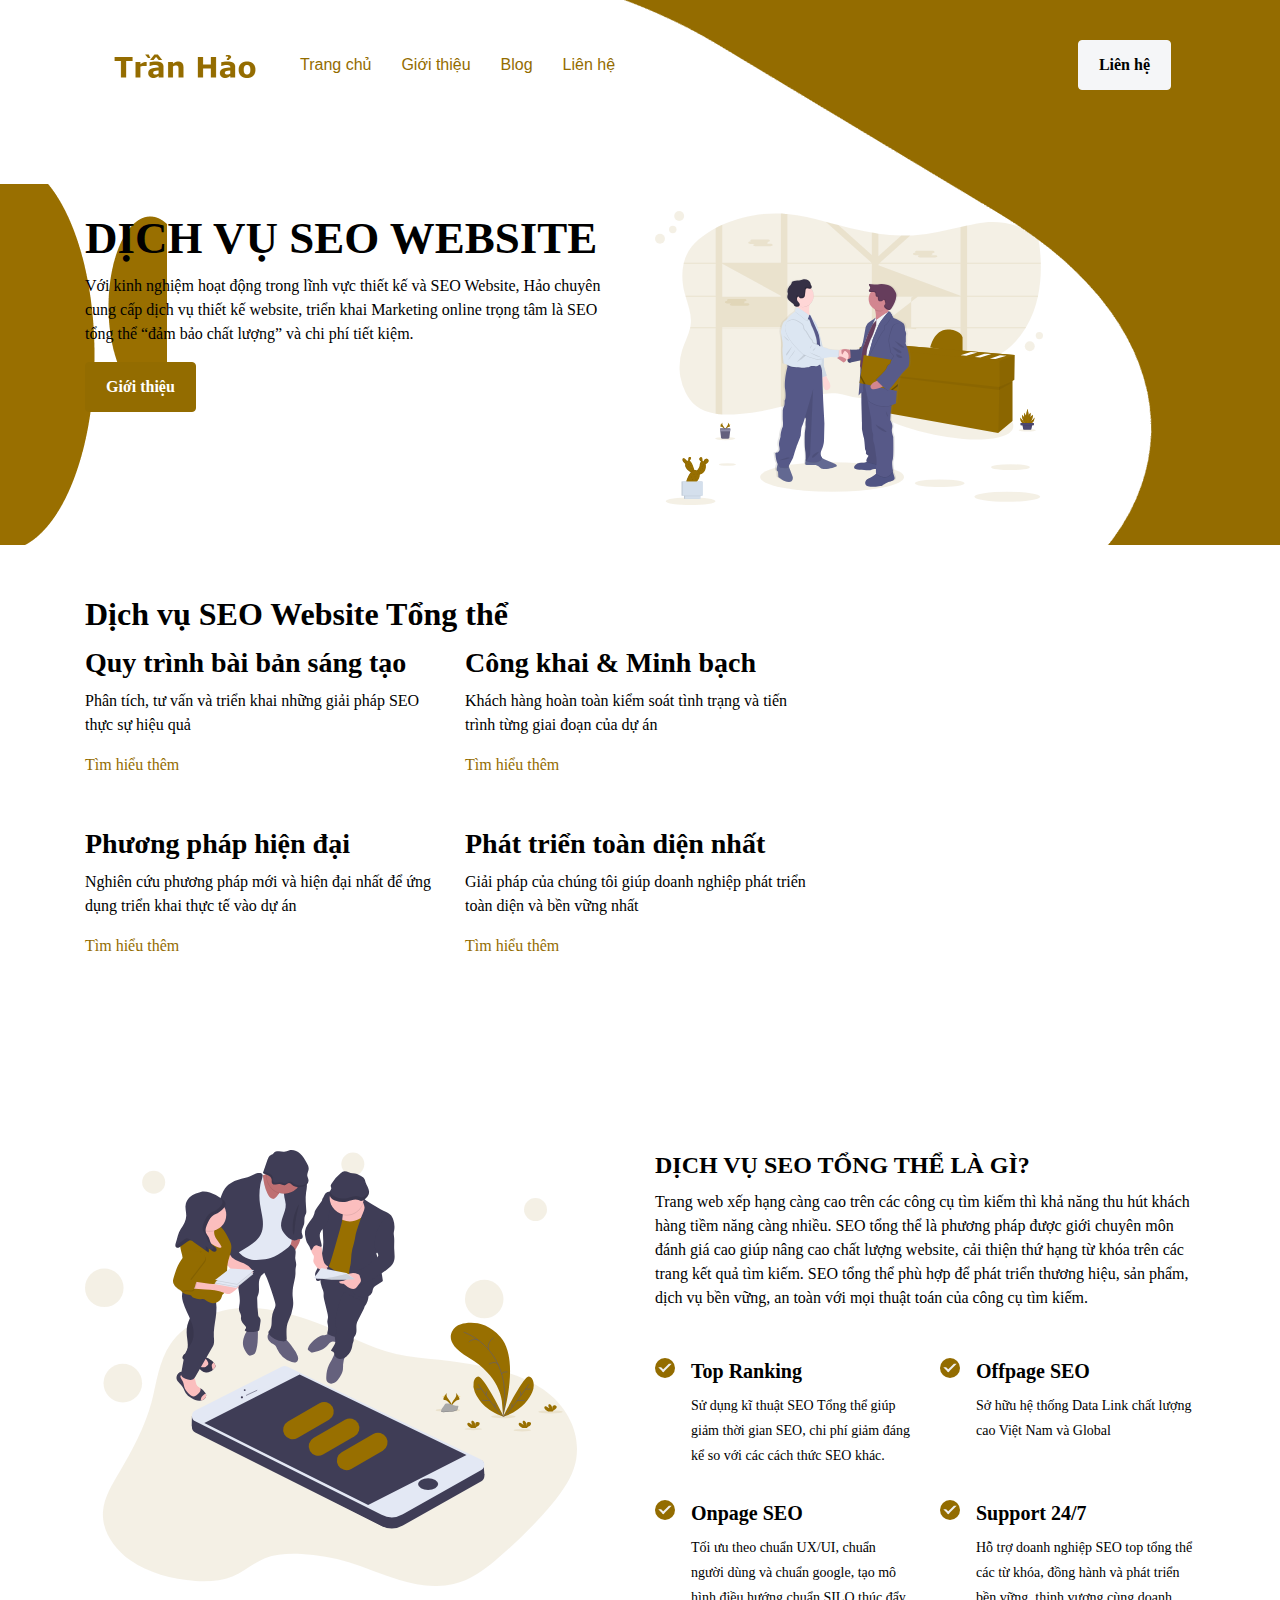
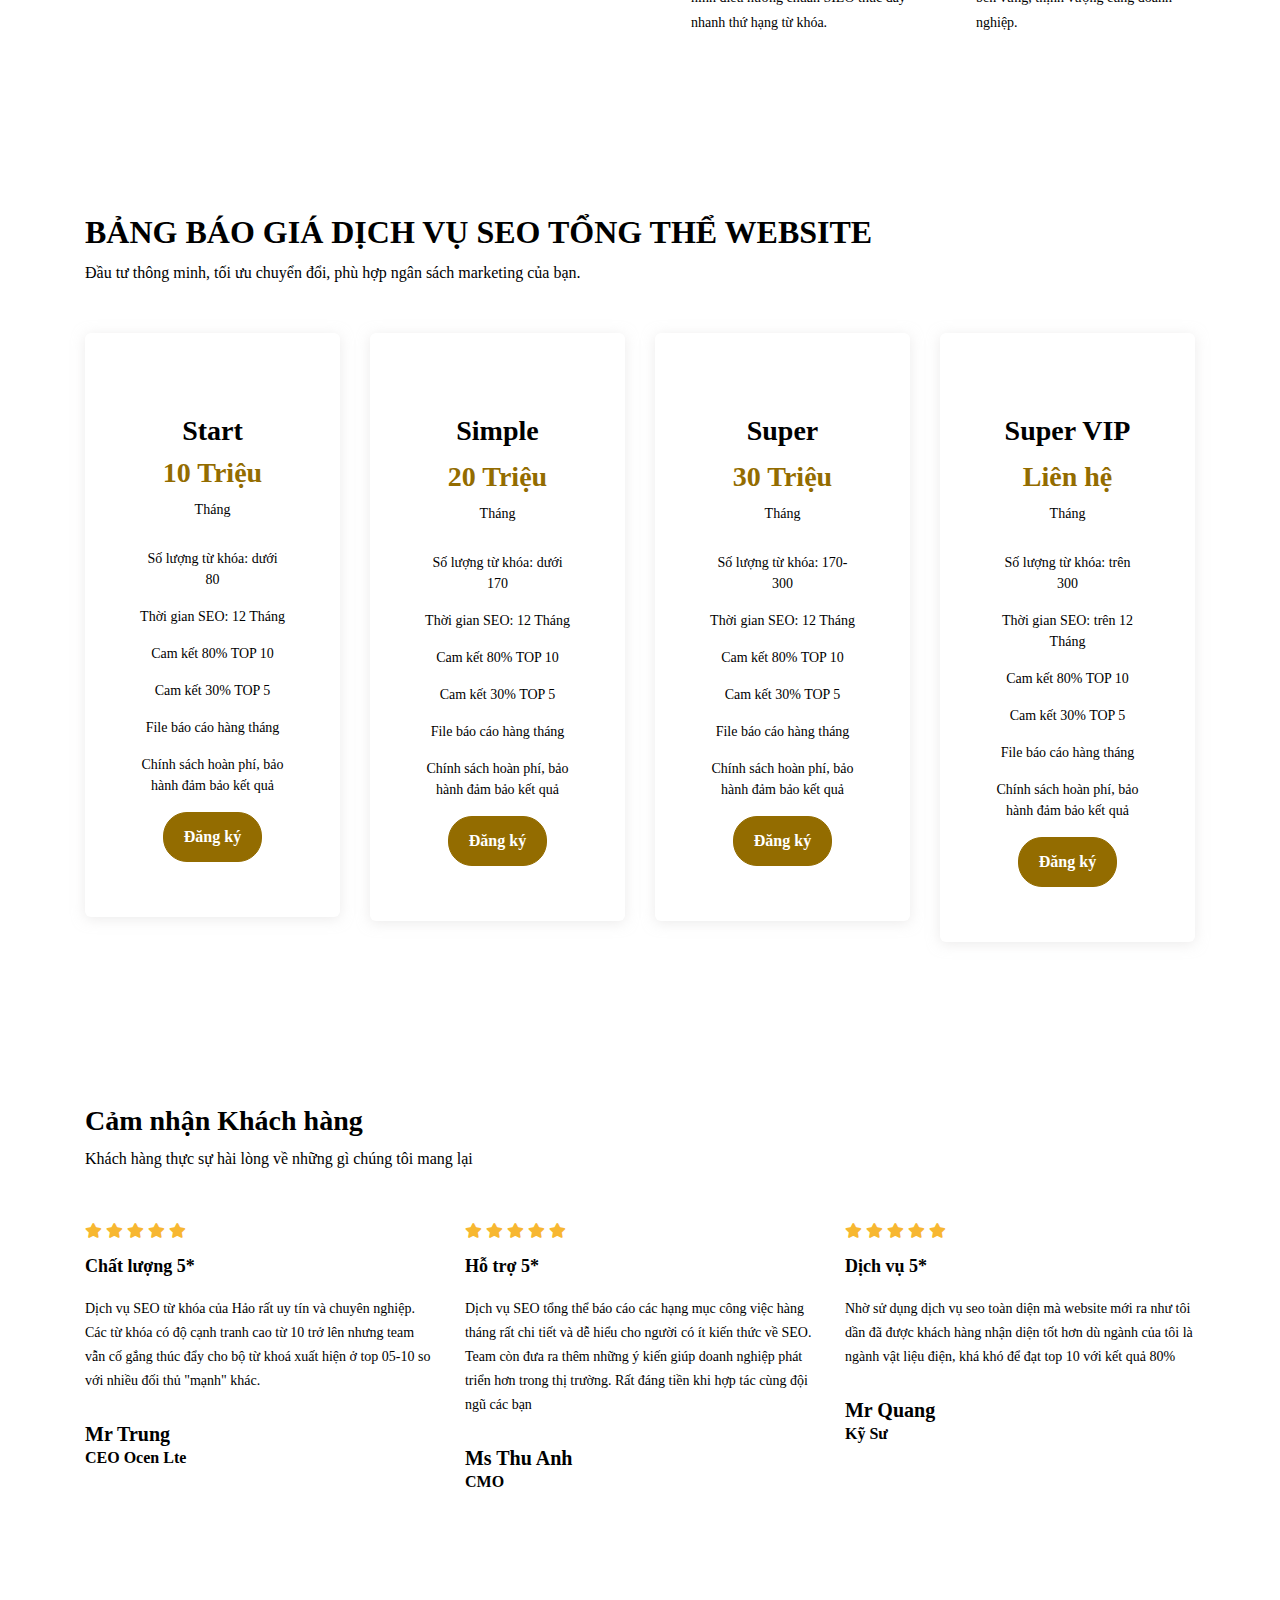
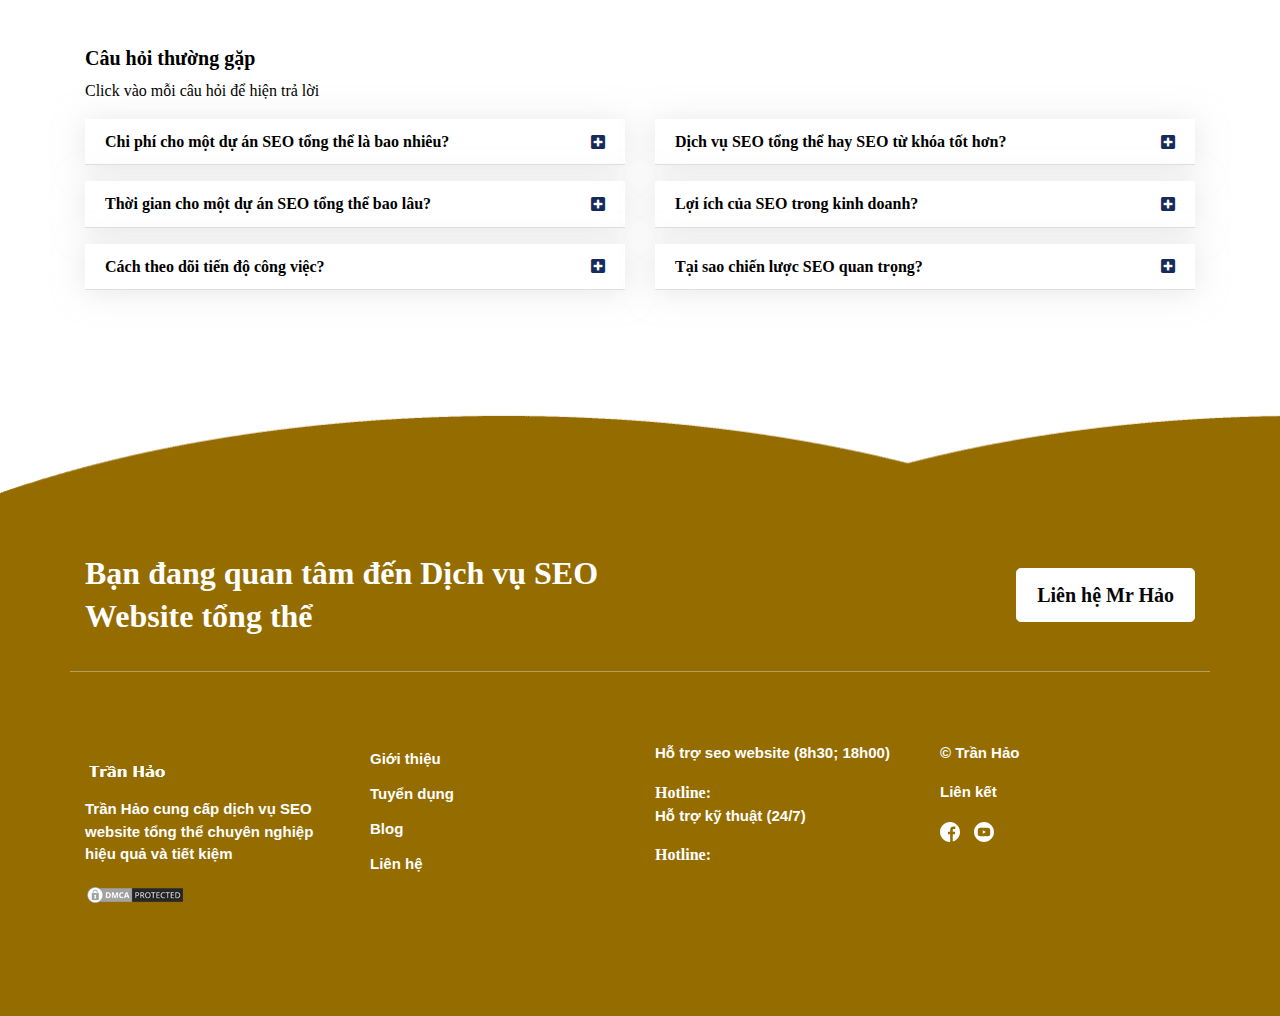
<file: index.html>
<!DOCTYPE html>
<html lang="vi">

<head>
    <meta charset="UTF-8">
    <meta name="viewport" content="width=device-width, initial-scale=1.0">
    <meta http-equiv="X-UA-Compatible" content="ie=edge">
    <meta name='robots' content='index, follow' />
        <meta name="title" content="Dịch vụ SEO website tổng thể - Trần Văn Hảo"/>
        <meta name="description" content="Dịch vụ SEO website tổng thể chuyên nghiệp giá rẻ, Trần Văn Hảo có kinh nghiệm SEO website, thiết kế website wordrpress landing page chuẩn SEO">
        <meta name="keywords" content="Dịch vụ website, Dịch vụ SEO tổng thể, Dịch vụ SEO website">
    <link rel="canonical" href="https://seo.tranvanhao.com/"/>
    <link rel="shortcut icon" type="image/png" href="assets/images/seo-hao-favicon.png"/>
    <title>Dịch vụ SEO Website tổng thể - Trần Văn Hảo</title>
        <meta property="og:locale" content="vi_VN" />
        <meta property="og:type" content="article" />
        <meta property="og:title" content="Dịch vụ SEO website tổng thể - Trần Văn Hảo"/>
        <meta property="og:description" content="Dịch vụ SEO website tổng thể chuyên nghiệp giá rẻ, Trần Văn Hảo có kinh nghiệm SEO website, thiết kế website wordrpress landing page chuẩn SEO" />
        <meta property="og:url" content="https://seo.tranvanhao.com/" />
        <meta property="og:site_name" content="Trần Văn Hảo" />
        <meta property="article:publisher" content="https://www.facebook.com/blogtranvanhao"/>
        <meta property="article:published_time" content="2023-04-11T03:56:42+00:00" />
        <meta property="og:image" content="#" />
        <meta property="og:image:width" content="800" />
        <meta property="og:image:height" content="420" />
        <meta property="og:image:type" content="image/png" />
    <meta name="author" content="Trần Văn Hảo" />
        <meta name="twitter:card" content="summary_large_image" />
        <meta name="twitter:creator" content="@tranvanhaocom" />
        <meta name="twitter:site" content="@tranvanhaocom" />
        <meta name="twitter:label1" content="Được viết bởi" />
        <meta name="twitter:data1" content="Trần Văn Hảo" />
        <meta name="twitter:label2" content="Ước tính thời gian đọc" />
        <meta name="twitter:data2" content="7 phút" />
    <link rel="stylesheet" href="assets/css/style.css">
</head>

<body>
    <header class="foi-header landing-header">
        <div class="container">
            <nav class="navbar navbar-expand-lg navbar-light foi-navbar">
                <a class="navbar-brand" href="index.html">
                    <img src="assets/images/logo.svg" width="168" height="28" alt="Tran-hao">
                </a>
                <button class="navbar-toggler d-lg-none" type="button" data-toggle="collapse" data-target="#collapsibleNavId" aria-controls="collapsibleNavId" aria-expanded="false" aria-label="Toggle navigation">
                    <span class="navbar-toggler-icon"></span>
                </button>
                <div class="collapse navbar-collapse" id="collapsibleNavId">
                    <ul class="navbar-nav mr-auto mt-2 mt-lg-0">
                        <li class="nav-item">
                            <a class="nav-link" href="index.html">Trang chủ</a>
                        </li>
                        <li class="nav-item">
                            <a class="nav-link" href="gioi-thieu.html">Giới thiệu</a>
                        </li> 
                        <li class="nav-item">
                            <a class="nav-link" href="blog.html">Blog</a>
                        </li>
                        <li class="nav-item">
                            <a class="nav-link" href="lien-he.html">Liên hệ</a>
                        </li>
                    </ul>
                    <ul class="navbar-nav mt-2 mt-lg-0">
                        <li class="nav-item mr-2 mb-3 mb-lg-0">
                            <a class="btn btn-secondary" href="lien-he.html">Liên hệ</a>
                        </li>
                    </ul>
                </div>
            </nav>
            <div class="header-content">
                <div class="row">
                    <div class="col-md-6">
                        <h1>DỊCH VỤ SEO WEBSITE</h1>
                        <p class="text-dark">Với kinh nghiệm hoạt động trong lĩnh vực thiết kế và SEO Website, Hảo chuyên cung cấp dịch vụ thiết kế website, triển khai Marketing online trọng tâm là SEO tổng thể “đảm bảo chất lượng” và chi phí tiết kiệm.</p>
                        <button class="btn btn-primary mb-4">Giới thiệu</button>
                    </div>
                    <div class="col-md-6">
                        <img src="assets/images/app_1.svg" alt="app" width="388px" height="400px" class="img-fluid">
                    </div>
                </div>
            </div>
        </div>
    </header>
    <section class="py-5 mb-5">
        <div class="container">
            <h2 class="section-title">Dịch vụ SEO Website Tổng thể</h2>
            <div class="row">
                <div class="col-lg-4 mb-4 mb-lg-0">
                    <h3>Quy trình bài bản sáng tạo</h3>
                    <p class="text-dark">Phân tích, tư vấn và triển khai những giải pháp SEO thực sự hiệu quả</p>
                    <p class="mb-5"><a href="lien-he.html" class="text-primary mb-5">Tìm hiểu thêm</a></p>
                    <h3>Phương pháp hiện đại</h3>
                    <p class="text-dark">Nghiên cứu phương pháp mới và hiện đại nhất để ứng dụng triển khai thực tế vào dự án</p>
                    <p class="mb-5"><a href="lien-he.html" class="text-primary mb-5">Tìm hiểu thêm</a></p>
                </div>
                <div class="col-lg-4 mb-3 mb-lg-0">
                    <h3>Công khai & Minh bạch</h3>
                    <p class="text-dark">Khách hàng hoàn toàn kiểm soát tình trạng và tiến trình từng giai đoạn của dự án</p>
                    <p class="mb-5"><a href="lien-he.html" class="text-primary mb-5">Tìm hiểu thêm</a></p>
                    <h3>Phát triển toàn diện nhất</h3>
                    <p class="text-dark">Giải pháp của chúng tôi giúp doanh nghiệp phát triển toàn diện và bền vững nhất</p>
                    <p class="mb-5"><a href="lien-he.html" class="text-primary mb-5">Tìm hiểu thêm</a></p>
                </div>
            </div>
        </div>
    </section>
    <section class="py-5 mb-5">
        <div class="container">
            <div class="row">
                <div class="col-md-6 mb-5 mb-md-0">
                    <img src="assets/images/app_2.svg" loading="lazy" alt="special offers" class="img-fluid" width="492px">
                </div>
                <div class="col-md-6">
                    <h4 class="section-title">DỊCH VỤ SEO TỔNG THỂ LÀ GÌ?</h4>
                    <p class="mb-5">Trang web xếp hạng càng cao trên các công cụ tìm kiếm thì khả năng thu hút khách hàng tiềm năng càng nhiều. SEO tổng thể là phương pháp được giới chuyên môn đánh giá cao giúp nâng cao chất lượng website, cải thiện thứ hạng từ khóa trên các trang kết quả tìm kiếm. SEO tổng thể phù hợp để phát triển thương hiệu, sản phẩm, dịch vụ bền vững, an toàn với mọi thuật toán của công cụ tìm kiếm.</p>
                    <div class="row">
                        <div class="col-md-6 mb-3">
                            <div class="media landing-feature">
                                <span class="landing-feature-icon"></span>
                                <div class="media-body">
                                    <h5>Top Ranking</h5>
                                    <p>Sử dụng kĩ thuật SEO Tổng thể giúp giảm thời gian SEO, chi phí giảm đáng kể so với các cách thức SEO khác.</p>
                                </div>
                            </div>
                        </div>
                        <div class="col-md-6 mb-3">
                            <div class="media landing-feature">
                                <span class="landing-feature-icon"></span>
                                <div class="media-body">
                                    <h5>Offpage SEO</h5>
                                    <p>Sở hữu hệ thống Data Link chất lượng cao Việt Nam và Global </p>
                                </div>
                            </div>
                        </div>
                        <div class="col-md-6 mb-3">
                            <div class="media landing-feature">
                                <span class="landing-feature-icon"></span>
                                <div class="media-body">
                                    <h5>Onpage SEO</h5>
                                    <p>Tối ưu theo chuẩn UX/UI, chuẩn người dùng và chuẩn google, tạo mô hình điều hướng chuẩn SILO thúc đẩy nhanh thứ hạng từ khóa.</p>
                                </div>
                            </div>
                        </div>
                        <div class="col-md-6 mb-3">
                            <div class="media landing-feature">
                                <span class="landing-feature-icon"></span>
                                <div class="media-body">
                                    <h5>Support 24/7</h5>
                                    <p>Hỗ trợ doanh nghiệp SEO top tổng thể các từ khóa, đồng hành và phát triển bền vững, thịnh vượng cùng doanh nghiệp.</p>
                                </div>
                            </div>
                        </div>
                    </div>
                </div>
            </div>
        </div>
    </section>
    <section class="py-5 mb-5">
        <div class="container">
            <h2>BẢNG BÁO GIÁ DỊCH VỤ SEO TỔNG THỂ WEBSITE</h2>
            <p class="text-muted mb-5">Đầu tư thông minh, tối ưu chuyển đổi, phù hợp ngân sách marketing của bạn.</p>
            <div class="row">
                <div class="col-lg-3 mb-3">
                    <div class="card pricing-card border-primary active">
                        <div class="card-body">
                            <h3 class="mb-1">Start</h3>
                            <h3 class="text-primary">10 Triệu</h3>
                            <p class="payment-period">Tháng</p>
                            <p class="mb-3">Số lượng từ khóa: dưới 80</p>
                            <p class="mb-3">Thời gian SEO: 12 Tháng</p>
                            <p class="mb-3">Cam kết 80% TOP 10</p>
                            <p class="mb-3">Cam kết 30% TOP 5</p>
                            <p class="mb-3">File báo cáo hàng tháng</p>
                            <p class="mb-3">Chính sách hoàn phí, bảo hành đảm bảo kết quả</p>
                            <button class="btn btn-primary btn-rounded">Đăng ký</button>
                        </div>
                    </div>
                </div>
                <div class="col-lg-3 mb-3">
                    <div class="card pricing-card border-primary active">
                        <div class="card-body">
                            <h3>Simple</h3>
                            <h3 class="text-primary">20 Triệu</h3>
                            <p class="payment-period">Tháng</p>
                            <p class="mb-3">Số lượng từ khóa: dưới 170</p>
                            <p class="mb-3">Thời gian SEO: 12 Tháng</p>
                            <p class="mb-3">Cam kết 80% TOP 10</p>
                            <p class="mb-3">Cam kết 30% TOP 5</p>
                            <p class="mb-3">File báo cáo hàng tháng</p>
                            <p class="mb-3">Chính sách hoàn phí, bảo hành đảm bảo kết quả</p>
                            <button class="btn btn-primary btn-rounded">Đăng ký</button>
                        </div>
                    </div>
                </div>
                <div class="col-lg-3 mb-3">
                    <div class="card pricing-card border-primary active">
                        <div class="card-body">
                            <h3>Super</h3>
                            <h3 class="text-primary">30 Triệu</h3>
                            <p class="payment-period">Tháng</p>
                            <p class="mb-3">Số lượng từ khóa: 170-300</p>
                            <p class="mb-3">Thời gian SEO: 12 Tháng</p>
                            <p class="mb-3">Cam kết 80% TOP 10</p>
                            <p class="mb-3">Cam kết 30% TOP 5</p>
                            <p class="mb-3">File báo cáo hàng tháng</p>
                            <p class="mb-3">Chính sách hoàn phí, bảo hành đảm bảo kết quả</p>
                            <button class="btn btn-primary btn-rounded">Đăng ký</button>
                        </div>
                    </div>
                </div>
                <div class="col-lg-3 mb-3">
                    <div class="card pricing-card border-primary active">
                        <div class="card-body">
                            <h3>Super VIP</h3>
                            <h3 class="text-primary">Liên hệ</h3>
                            <p class="payment-period">Tháng</p>
                            <p class="mb-3">Số lượng từ khóa: trên 300</p>
                            <p class="mb-3">Thời gian SEO: trên 12 Tháng</p>
                            <p class="mb-3">Cam kết 80% TOP 10</p>
                            <p class="mb-3">Cam kết 30% TOP 5</p>
                            <p class="mb-3">File báo cáo hàng tháng</p>
                            <p class="mb-3">Chính sách hoàn phí, bảo hành đảm bảo kết quả</p>
                            <button class="btn btn-primary btn-rounded">Đăng ký</button>
                        </div>
                    </div>
                </div>
            </div>
        </div>
    </section>
    <section class="py-5 mb-5">
        <div class="container">
            <h3>Cảm nhận Khách hàng</h3>
            <p class="text-muted mb-5">Khách hàng thực sự hài lòng về những gì chúng tôi mang lại</p>
            <div class="row">
                <div class="col-md-4 foi-review mb-5 mb-md-0">
                    <div class="foi-rating">
                        <span class="fas fa-star checked"></span>
                        <span class="fas fa-star checked"></span>
                        <span class="fas fa-star checked"></span>
                        <span class="fas fa-star checked"></span>
                        <span class="fas fa-star checked"></span>
                    </div>
                    <h4 class="foi-review-heading">Chất lượng 5*</h4>
                    <p class="foi-review-content">Dịch vụ SEO từ khóa của Hảo rất uy tín và chuyên nghiệp. Các từ khóa có độ cạnh tranh cao từ 10 trở lên nhưng team vẫn cố gắng thúc đẩy cho bộ từ khoá xuất hiện ở top 05-10 so với nhiều đối thủ "mạnh" khác.</p>
                    <div class="media foi-review-user">
                        <div class="media-body">
                            <h5 class="mb-0">Mr Trung</h5>
                            <h6>CEO Ocen Lte</h6>
                        </div>
                    </div>

                </div>
                <div class="col-md-4 foi-review mb-5 mb-md-0">
                    <div class="foi-rating">
                        <span class="fas fa-star checked"></span>
                        <span class="fas fa-star checked"></span>
                        <span class="fas fa-star checked"></span>
                        <span class="fas fa-star checked"></span>
                        <span class="fas fa-star checked"></span>
                    </div>
                    <h4 class="foi-review-heading">Hỗ trợ 5*</h4>
                    <p class="foi-review-content">Dịch vụ SEO tổng thể báo cáo các hạng mục công việc hàng tháng rất chi tiết và dễ hiểu cho người có ít kiến thức về SEO. Team còn đưa ra thêm những ý kiến giúp doanh nghiệp phát triển hơn trong thị trường. Rất đáng tiền khi hợp tác cùng đội ngũ các bạn</p>
                    <div class="media foi-review-user">
                        <div class="media-body">
                            <h5 class="mb-0">Ms Thu Anh</h5>
                            <h6>CMO</h6>
                        </div>
                    </div>

                </div>
                <div class="col-md-4 foi-review mb-5 mb-md-0">
                    <div class="foi-rating">
                        <span class="fas fa-star checked"></span>
                        <span class="fas fa-star checked"></span>
                        <span class="fas fa-star checked"></span>
                        <span class="fas fa-star checked"></span>
                        <span class="fas fa-star checked"></span>
                    </div>
                    <h4 class="foi-review-heading">Dịch vụ 5*</h4>
                    <p class="foi-review-content">Nhờ sử dụng dịch vụ seo toàn diện mà website mới ra như tôi dần đã được khách hàng nhận diện tốt hơn dù ngành của tôi là ngành vật liệu điện, khá khó để đạt top 10 với kết quả 80%</p>
                    <div class="media foi-review-user">
                        <div class="media-body">
                            <h5 class="mb-0">Mr Quang</h5>
                            <h6>Kỹ Sư</h6>
                        </div>
                    </div>

                </div>
            </div>
        </div>
    </section>
    <section class="py-5 mb-5">
        <div class="container">
            <h5>Câu hỏi thường gặp</h5>
            <p class="section-subtitle">Click vào mỗi câu hỏi để hiện trả lời</p>
            <div class="row">
                <div class="col-lg-6">
                    <div class="card mb-3 landing-faq-card">
                        <div class="card-header bg-white" id="faqOneTitle">
                            <a href="#faqOneCollapse" class="d-flex align-items-center" data-toggle="collapse">
                                <h6 class="mb-0">Chi phí cho một dự án SEO tổng thể là bao nhiêu?</h6> <i class="far fa-plus-square ml-auto"></i>
                            </a>
                        </div>
                        <div id="faqOneCollapse" class="collapse" aria-labelledby="faqOneTitle">
                            <div class="card-body">
                                <p class="mb-0 text-gray">Dựa vào độ cạnh tranh của ngành và yêu cầu của khách hàng về số lượng từ khóa, KPI cam kết thì báo giá sẽ khác nhau nhưng sẽ trong khoảng từ 20tr – 60tr x 12 tháng.</p>
                            </div>
                        </div>
                    </div>
                    <div class="card mb-3 landing-faq-card">
                        <div class="card-header bg-white" id="faqTwoTitle">
                            <a href="#faqTwoCollapse" class="d-flex align-items-center" data-toggle="collapse">
                                <h6 class="mb-0">Thời gian cho một dự án SEO tổng thể bao lâu?</h6> <i class="far fa-plus-square ml-auto"></i>
                            </a>
                        </div>
                        <div id="faqTwoCollapse" class="collapse" aria-labelledby="faqTwoTitle">
                            <div class="card-body">
                                <p class="mb-0 text-gray">Ở mỗi thị trường khác nhau thì độ khó sẽ khác nhau nhưng trung bình một hợp đồng triển khai dịch vụ SEO tổng thể website giao động từ 8 – 12 tháng.</p>
                            </div>
                        </div>
                    </div>
                    <div class="card mb-3 landing-faq-card">
                        <div class="card-header bg-white" id="faqThreeTitle">
                            <a href="#faqThreeCollapse" class="d-flex align-items-center" data-toggle="collapse">
                                <h6 class="mb-0">Cách theo dõi tiến độ công việc?</h6> <i class="far fa-plus-square ml-auto"></i>
                            </a>
                        </div>
                        <div id="faqThreeCollapse" class="collapse" aria-labelledby="faqThreeTitle">
                            <div class="card-body">
                                <p class="mb-0 text-gray">Đối với dự án SEO tổng thể, Hảo sẽ phân tích kỹ lưỡng đối thủ và thị trường sau đó gửi lại quý khách chiến lược, kế hoạch công việc của từng quý. Định kỳ Hảo sẽ gửi kết quả về top, traffic đạt được của dự án và báo cáo tiến độ công việc triển khai hàng tuần, tháng mà phía Hảo đã thực hiện..</p>
                            </div>
                        </div>
                    </div>
                </div>
                <div class="col-lg-6">
                    <div class="card mb-3 landing-faq-card">
                        <div class="card-header bg-white" id="faqFourTitle">
                            <a href="#faqFourCollapse" class="d-flex align-items-center" data-toggle="collapse">
                                <h6 class="mb-0">Dịch vụ SEO tổng thể hay SEO từ khóa tốt hơn?</h6> <i class="far fa-plus-square ml-auto"></i>
                            </a>
                        </div>
                        <div id="faqFourCollapse" class="collapse" aria-labelledby="faqFourTitle">
                            <div class="card-body">
                                <p class="mb-0 text-gray">Bạn nên chọn Dịch vụ SEO tổng thể để website phát triển toàn diện một cách bền vững và có giá trị lâu dài thay vì SEO một vài từ khóa. SEO tổng thể hỗ trợ bạn tiếp cận được với hầu hết các khách hàng từ tiềm năng đến ít tiềm năng nhất..</p>
                            </div>
                        </div>
                    </div>
                    <div class="card mb-3 landing-faq-card">
                        <div class="card-header bg-white" id="faqFiveTitle">
                            <a href="#faqFiveCollapse" class="d-flex align-items-center" data-toggle="collapse">
                                <h6 class="mb-0">Lợi ích của SEO trong kinh doanh?</h6> <i class="far fa-plus-square ml-auto"></i>
                            </a>
                        </div>
                        <div id="faqFiveCollapse" class="collapse" aria-labelledby="faqFiveTitle">
                            <div class="card-body">
                                <p class="mb-0 text-gray">SEO giúp gia tăng cơ hội bán hàng: Với việc lựa chọn từ khóa sát với nhu cầu của khách hàng, SEO giúp bạn tiếp cận tới đúng đối tượng đang có nhu cầu mua sản phẩm. Chính vì thế, đây là lưu lượng truy cập tiềm năng có khả năng chuyển đổi cao. Nó rất phù hợp với những công ty vừa và nhỏ. Chi phí SEO là khoản tiền mà doanh nghiệp đầu tư để làm cho website tốt hơn, tối ưu hơn..</p>
                            </div>
                        </div>
                    </div>
                    <div class="card mb-3 landing-faq-card">
                        <div class="card-header bg-white" id="faqSixTitle">
                            <a href="#faqSixCollapse" class="d-flex align-items-center" data-toggle="collapse">
                                <h6 class="mb-0">Tại sao chiến lược SEO quan trọng?</h6> <i class="far fa-plus-square ml-auto"></i>
                            </a>
                        </div>
                        <div id="faqSixCollapse" class="collapse" aria-labelledby="faqSixTitle">
                            <div class="card-body">
                                <p class="mb-0 text-gray">Chiến lược SEO giúp doanh nghiệp tiếp cận được đến các khách hàng tiềm năng, giúp gia tăng bộ nhận diện thương hiệu, tăng chuyển đổi đơn hàng. Khi doanh nghiệp có một chiến lược SEO hiệu quả thì doanh nghiệp sẽ phát triển rất nhanh và bền vững.</p>
                            </div>
                        </div>
                    </div>
                </div>
            </div>
        </div>
    </section>
    <footer class="foi-footer text-white">
        <div class="container">
            <div class="row footer-content">
                <div class="col-xl-6 col-lg-7 col-md-8">
                    <h2 class="mb-0">Bạn đang quan tâm đến Dịch vụ SEO Website tổng thể</h2>
                </div>
                <div class="col-md-4 col-lg-5 col-xl-6 py-3 py-md-0 d-md-flex align-items-center justify-content-end">
                    <a href="lien-he.html" class="btn btn-danger btn-lg">Liên hệ Mr Hảo</a>
                </div>
            </div>
            <div class="row footer-widget-area">
                <div class="col-md-3">
                    <div class="py-3">
                        <img src="assets/images/logo-white.png" alt="tran-hao">
                    </div>
                        <p>Trần Hảo cung cấp dịch vụ SEO website tổng thể chuyên nghiệp hiệu quả và tiết kiệm</p>
                        <a href="//www.dmca.com/Protection/Status.aspx?ID=a0524fc4-a601-443f-8cd0-818adab31d54" title="DMCA.com Protection Status" class="dmca-badge"> <img src ="assets/images/dmca-badge-w100-5x1-11.png"  alt="DMCA.com Protection Status" /></a> 
                    </div>
                <div class="col-md-3 mt-3 mt-md-0">
                    <nav>
                        <ul class="nav flex-column">
                            <li class="nav-item">
                                <a href="gioi-thieu.html" class="nav-link">Giới thiệu</a>
                            </li>
                            <li class="nav-item">
                                <a href="tuyen-dung.html" class="nav-link">Tuyển dụng</a>
                            </li>
                            <li class="nav-item">
                                <a href="blog.html" class="nav-link">Blog</a>
                            </li>
                            <li class="nav-item">
                                <a href="lien-he.html" class="nav-link">Liên hệ</a>
                            </li>
                        </ul>
                    </nav>
                </div>
                <div class="col-md-3 mt-3 mt-md-0">
                    <nav>
                        <ul class="nav flex-column">
                            <li class="nav-item">
                                <p>Hỗ trợ seo website (8h30; 18h00)</p>
                            </li>
                            <li class="nav-item">
                                <li><strong>Hotline: </strong><a href="" class="nav-link"></a></li>
                            </li>
                            <li class="nav-item">
                                <p>Hỗ trợ kỹ thuật (24/7)</p>
                            </li>
                            <li class="nav-item">
                                <li><strong>Hotline: </strong><a href="" class="nav-link"></a></li>
                            </li>
                        </ul>
                    </nav>
                </div>
                <div class="col-md-3 mt-3 mt-md-0">
                    <p>
                        &copy; Trần <a href="index.html" target="_blank" rel="noopener noreferrer" class="text-reset"> Hảo</a>
                    </p>
                    <p>Liên kết</p>
                    <nav class="social-menu">
                        <a href="#!"><img src="assets/images/facebook.svg" alt="facebook"></a>
                        <a href="#!"><img src="assets/images/youtube.svg" alt="youtube"></a>
                    </nav>
                </div>
            </div>
        </div>
    </footer>
    <script src="assets/js/mainjs.js"></script>
    <script>
        (function () {
   document.addEventListener("DOMContentLoaded", function () {
       var e = "dmca-badge";
       var t = "refurl";
       var n = document.querySelectorAll('a.'+e);
       if (n[0].getAttribute("href").indexOf("refurl") < 0) {
           for (var r = 0; r < n.length; r++) {
               var i = n[r];
               i.href = i.href + (i.href.indexOf("?") === -1 ? "?" : "&") + t + "=" + document.location
           }
       }
   }, false)
}
)()
    </script>
    <script>
        document.addEventListener('DOMContentLoaded', () => {
             setTimeout(initGTM, 2500);
            });
        document.addEventListener('scroll', initGTMOnEvent);
        document.addEventListener('mousemove', initGTMOnEvent);
        document.addEventListener('touchstart', initGTMOnEvent);
            function initGTMOnEvent(event) {
                initGTM();
                event.currentTarget.removeEventListener(event.type, initGTMOnEvent); 
                }
            function initGTM() {
                if (window.gtmDidInit) {
                return false;
                }
        window.gtmDidInit = true;
        const script = document.createElement('script');
            script.type = 'text/javascript';
            script.async = true;
             script.onload = () => {
         dataLayer.push({ event: 'gtm.js', 'gtm.start': new Date().getTime(), 'gtm.uniqueEventId': 0 });
             };
             script.src = 'https://www.googletagmanager.com/gtag/js?id=G-33MMP222ZV';
        document.head.appendChild(script);
        }
    </script>
</body>
</html>
</file>
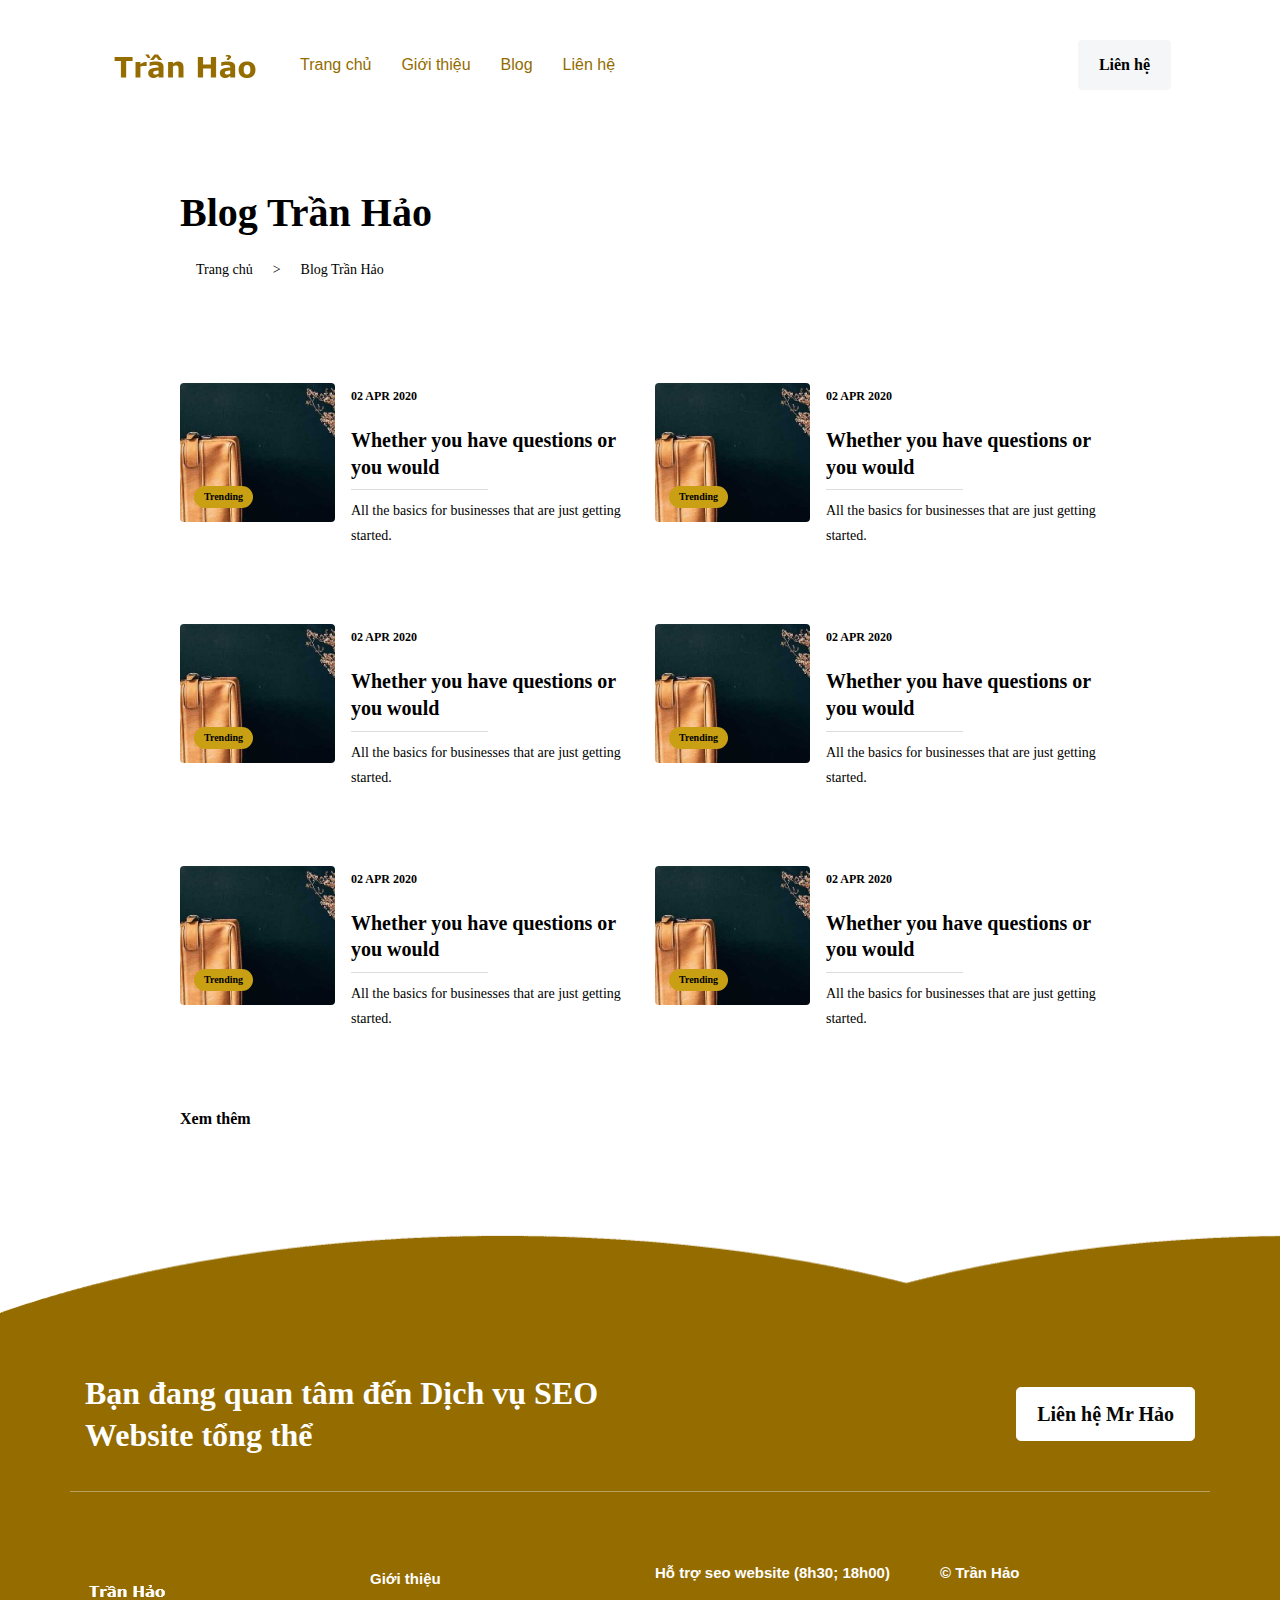
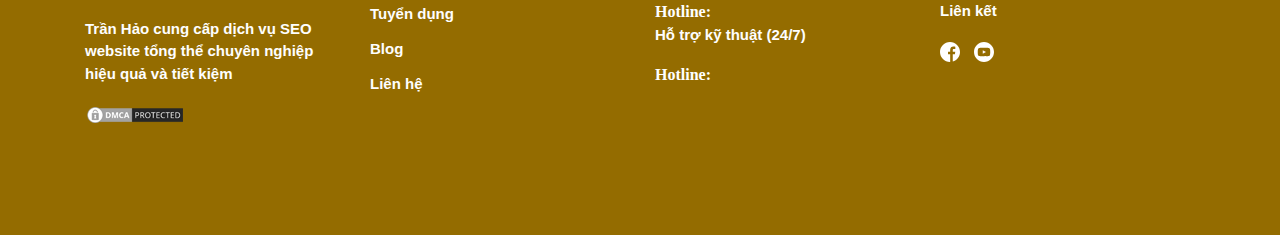
<file: blog.html>
<!DOCTYPE html>
<html lang="vi">

<head>
    <meta charset="UTF-8">
    <meta name="viewport" content="width=device-width, initial-scale=1.0">
    <meta http-equiv="X-UA-Compatible" content="ie=edge">
    <meta name='robots' content='index, follow' />
        <meta name="title" content="Blog Dịch vụ SEO website tổng thể - Trần Văn Hảo"/>
        <meta name="description" content="Dịch vụ SEO website tổng thể chuyên nghiệp giá rẻ, Trần Văn Hảo có kinh nghiệm SEO website, thiết kế website wordrpress landing page chuẩn SEO">
        <meta name="keywords" content="Dịch vụ website, Dịch vụ SEO tổng thể, Dịch vụ SEO website">
    <link rel="canonical" href="https://seo.tranvanhao.com/blog.html"/>
    <link rel="shortcut icon" type="image/png" href="assets/images/seo-hao-favicon.png"/>
    <title>Blog Dịch vụ SEO website tổng thể - Trần Văn Hảo</title>
        <meta property="og:locale" content="vi_VN" />
        <meta property="og:type" content="article" />
        <meta property="og:title" content="Blog Dịch vụ SEO website tổng thể - Trần Văn Hảo"/>
        <meta property="og:description" content="Dịch vụ SEO website tổng thể chuyên nghiệp giá rẻ, Trần Văn Hảo có kinh nghiệm SEO website, thiết kế website wordrpress landing page chuẩn SEO" />
        <meta property="og:url" content="https://seo.tranvanhao.com/blog.html" />
        <meta property="og:site_name" content="Trần Văn Hảo" />
        <meta property="article:publisher" content="https://www.facebook.com/blogtranvanhao"/>
        <meta property="article:published_time" content="2023-04-11T03:56:42+00:00" />
        <meta property="og:image" content="#" />
        <meta property="og:image:width" content="800" />
        <meta property="og:image:height" content="420" />
        <meta property="og:image:type" content="image/png" />
    <meta name="author" content="Trần Văn Hảo" />
        <meta name="twitter:card" content="summary_large_image" />
        <meta name="twitter:creator" content="@tranvanhaocom" />
        <meta name="twitter:site" content="@tranvanhaocom" />
        <meta name="twitter:label1" content="Được viết bởi" />
        <meta name="twitter:data1" content="Trần Văn Hảo" />
        <meta name="twitter:label2" content="Ước tính thời gian đọc" />
        <meta name="twitter:data2" content="7 phút" />
    <link rel="stylesheet" href="assets/css/style.css">
</head>

<body>
    <header class="foi-header">
        <div class="container">
            <nav class="navbar navbar-expand-lg navbar-light foi-navbar">
                <a class="navbar-brand" href="index.html">
                    <img src="assets/images/logo.svg" width="168" height="28" alt="Tran-hao">
                </a>
                <button class="navbar-toggler d-lg-none" type="button" data-toggle="collapse" data-target="#collapsibleNavId" aria-controls="collapsibleNavId" aria-expanded="false" aria-label="Toggle navigation">
                    <span class="navbar-toggler-icon"></span>
                </button>
                <div class="collapse navbar-collapse" id="collapsibleNavId">
                    <ul class="navbar-nav mr-auto mt-2 mt-lg-0">
                        <li class="nav-item">
                            <a class="nav-link" href="index.html">Trang chủ</a>
                        </li>
                        <li class="nav-item">
                            <a class="nav-link" href="gioi-thieu.html">Giới thiệu</a>
                        </li> 
                        <li class="nav-item">
                            <a class="nav-link" href="blog.html">Blog</a>
                        </li>
                        <li class="nav-item">
                            <a class="nav-link" href="lien-he.html">Liên hệ</a>
                        </li>
                    </ul>
                    <ul class="navbar-nav mt-2 mt-lg-0">
                        <li class="nav-item mr-2 mb-3 mb-lg-0">
                            <a class="btn btn-secondary" href="lien-he.html">Liên hệ</a>
                        </li>
                    </ul>
                </div>
            </nav>
        </div>
    </header>

    <main class="page-blog">
        <div class="container">
            <div class="row">
                <div class="col-lg-10 offset-lg-1">
                    <section class="page-header">
                        <h1>Blog Trần Hảo</h1>
                        <nav aria-label="breadcrumb">
                            <ol class="breadcrumb foi-breadcrumb">
                                <li class="breadcrumb-item"><a href="index.html">Trang chủ</a></li>
                                <li class="breadcrumb-item active" aria-current="page">Blog Trần Hảo</li>
                            </ol>
                        </nav>
                    </section>
                    <section class="foi-page-section pt-0">
                        <div class="row">
                            <div class="col-md-6">
                                <article class="blog-post media">
                                    <div class="blog-post-thumbnail-wrapper">
                                        <img src="assets/images/blog/postdemo/banner-blog.jpg" alt="blog" width="155px" class="blog-post-thumbnail mr-md-3">
                                        <span class="blog-post-badge">Trending</span>
                                    </div>
                                    <div class="media-body">
                                        <p class="blog-post-date">02 APR 2020</p>
                                        <h5 class="blog-post-title">Whether you have questions or you would</h5>
                                        <p class="blog-post-excerpt">All the basics for businesses that are just getting started.</p>
                                    </div>
                                </article>
                            </div>
                            <div class="col-md-6">
                                <article class="blog-post media">
                                    <div class="blog-post-thumbnail-wrapper">
                                        <img src="assets/images/blog/postdemo/banner-blog.jpg" alt="blog" width="155px" class="blog-post-thumbnail mr-md-3">
                                        <span class="blog-post-badge">Trending</span>
                                    </div>
                                    <div class="media-body">
                                        <p class="blog-post-date">02 APR 2020</p>
                                        <h5 class="blog-post-title">Whether you have questions or you would</h5>
                                        <p class="blog-post-excerpt">All the basics for businesses that are just getting started.</p>
                                    </div>
                                </article>
                            </div>
                            <div class="col-md-6">
                                <article class="blog-post media">
                                    <div class="blog-post-thumbnail-wrapper">
                                        <img src="assets/images/blog/postdemo/banner-blog.jpg" alt="blog" width="155px" class="blog-post-thumbnail mr-md-3">
                                        <span class="blog-post-badge">Trending</span>
                                    </div>
                                    <div class="media-body">
                                        <p class="blog-post-date">02 APR 2020</p>
                                        <h5 class="blog-post-title">Whether you have questions or you would</h5>
                                        <p class="blog-post-excerpt">All the basics for businesses that are just getting started.</p>
                                    </div>
                                </article>
                            </div>
                            <div class="col-md-6">
                                <article class="blog-post media">
                                    <div class="blog-post-thumbnail-wrapper">
                                        <img src="assets/images/blog/postdemo/banner-blog.jpg" alt="blog" width="155px" class="blog-post-thumbnail mr-md-3">
                                        <span class="blog-post-badge">Trending</span>
                                    </div>
                                    <div class="media-body">
                                        <p class="blog-post-date">02 APR 2020</p>
                                        <h5 class="blog-post-title">Whether you have questions or you would</h5>
                                        <p class="blog-post-excerpt">All the basics for businesses that are just getting started.</p>
                                    </div>
                                </article>
                            </div>
                            <div class="col-md-6">
                                <article class="blog-post media">
                                    <div class="blog-post-thumbnail-wrapper">
                                        <img src="assets/images/blog/postdemo/banner-blog.jpg" alt="blog" width="155px" class="blog-post-thumbnail mr-md-3">
                                        <span class="blog-post-badge">Trending</span>
                                    </div>
                                    <div class="media-body">
                                        <p class="blog-post-date">02 APR 2020</p>
                                        <h5 class="blog-post-title">Whether you have questions or you would</h5>
                                        <p class="blog-post-excerpt">All the basics for businesses that are just getting started.</p>
                                    </div>
                                </article>
                            </div>
                            <div class="col-md-6">
                                <article class="blog-post media">
                                    <div class="blog-post-thumbnail-wrapper">
                                        <img src="assets/images/blog/postdemo/banner-blog.jpg" alt="blog" width="155px" class="blog-post-thumbnail mr-md-3">
                                        <span class="blog-post-badge">Trending</span>
                                    </div>
                                    <div class="media-body">
                                        <p class="blog-post-date">02 APR 2020</p>
                                        <h5 class="blog-post-title">Whether you have questions or you would</h5>
                                        <p class="blog-post-excerpt">All the basics for businesses that are just getting started.</p>
                                    </div>
                                </article>
                            </div>
                        </div>
                        <div class="row">
                            <div class="col-12">
                                <p class="text-center">
                                    <a href="blog.html" class="load-more-link">Xem thêm</a>
                                </p>
                            </div>
                        </div>
                    </section>
                </div>
            </div>
        </div>
    </main>

    <footer class="foi-footer text-white">
        <div class="container">
            <div class="row footer-content">
                <div class="col-xl-6 col-lg-7 col-md-8">
                    <h2 class="mb-0">Bạn đang quan tâm đến Dịch vụ SEO Website tổng thể</h2>
                </div>
                <div class="col-md-4 col-lg-5 col-xl-6 py-3 py-md-0 d-md-flex align-items-center justify-content-end">
                    <a href="lien-he.html" class="btn btn-danger btn-lg">Liên hệ Mr Hảo</a>
                </div>
            </div>
            <div class="row footer-widget-area">
                <div class="col-md-3">
                    <div class="py-3">
                        <img src="assets/images/logo-white.png" alt="tran-hao">
                    </div>
                        <p>Trần Hảo cung cấp dịch vụ SEO website tổng thể chuyên nghiệp hiệu quả và tiết kiệm</p>
                        <a href="//www.dmca.com/Protection/Status.aspx?ID=a0524fc4-a601-443f-8cd0-818adab31d54" title="DMCA.com Protection Status" class="dmca-badge"> <img src ="assets/images/dmca-badge-w100-5x1-11.png"  alt="DMCA.com Protection Status" /></a> 
                    </div>
                <div class="col-md-3 mt-3 mt-md-0">
                    <nav>
                        <ul class="nav flex-column">
                            <li class="nav-item">
                                <a href="gioi-thieu.html" class="nav-link">Giới thiệu</a>
                            </li>
                            <li class="nav-item">
                                <a href="tuyen-dung.html" class="nav-link">Tuyển dụng</a>
                            </li>
                            <li class="nav-item">
                                <a href="blog.html" class="nav-link">Blog</a>
                            </li>
                            <li class="nav-item">
                                <a href="lien-he.html" class="nav-link">Liên hệ</a>
                            </li>
                        </ul>
                    </nav>
                </div>
                <div class="col-md-3 mt-3 mt-md-0">
                    <nav>
                        <ul class="nav flex-column">
                            <li class="nav-item">
                                <p>Hỗ trợ seo website (8h30; 18h00)</p>
                            </li>
                            <li class="nav-item">
                                <li><strong>Hotline: </strong><a href="" class="nav-link"></a></li>
                            </li>
                            <li class="nav-item">
                                <p>Hỗ trợ kỹ thuật (24/7)</p>
                            </li>
                            <li class="nav-item">
                                <li><strong>Hotline: </strong><a href="" class="nav-link"></a></li>
                            </li>
                        </ul>
                    </nav>
                </div>
                <div class="col-md-3 mt-3 mt-md-0">
                    <p>
                        &copy; Trần <a href="index.html" target="_blank" rel="noopener noreferrer" class="text-reset"> Hảo</a>
                    </p>
                    <p>Liên kết</p>
                    <nav class="social-menu">
                        <a href="#!"><img src="assets/images/facebook.svg" alt="facebook"></a>
                        <a href="#!"><img src="assets/images/youtube.svg" alt="youtube"></a>
                    </nav>
                </div>
            </div>
        </div>
    </footer>
    <script src="assets/js/mainjs.js"></script>
    <script>
        (function () {
   document.addEventListener("DOMContentLoaded", function () {
       var e = "dmca-badge";
       var t = "refurl";
       var n = document.querySelectorAll('a.'+e);
       if (n[0].getAttribute("href").indexOf("refurl") < 0) {
           for (var r = 0; r < n.length; r++) {
               var i = n[r];
               i.href = i.href + (i.href.indexOf("?") === -1 ? "?" : "&") + t + "=" + document.location
           }
       }
   }, false)
}
)()
    </script>
    <script>
        document.addEventListener('DOMContentLoaded', () => {
             setTimeout(initGTM, 2500);
            });
        document.addEventListener('scroll', initGTMOnEvent);
        document.addEventListener('mousemove', initGTMOnEvent);
        document.addEventListener('touchstart', initGTMOnEvent);
            function initGTMOnEvent(event) {
                initGTM();
                event.currentTarget.removeEventListener(event.type, initGTMOnEvent); 
                }
            function initGTM() {
                if (window.gtmDidInit) {
                return false;
                }
        window.gtmDidInit = true;
        const script = document.createElement('script');
            script.type = 'text/javascript';
            script.async = true;
             script.onload = () => {
         dataLayer.push({ event: 'gtm.js', 'gtm.start': new Date().getTime(), 'gtm.uniqueEventId': 0 });
             };
             script.src = 'https://www.googletagmanager.com/gtag/js?id=G-33MMP222ZV';
        document.head.appendChild(script);
        }
    </script>
</body>
</html>
</file>
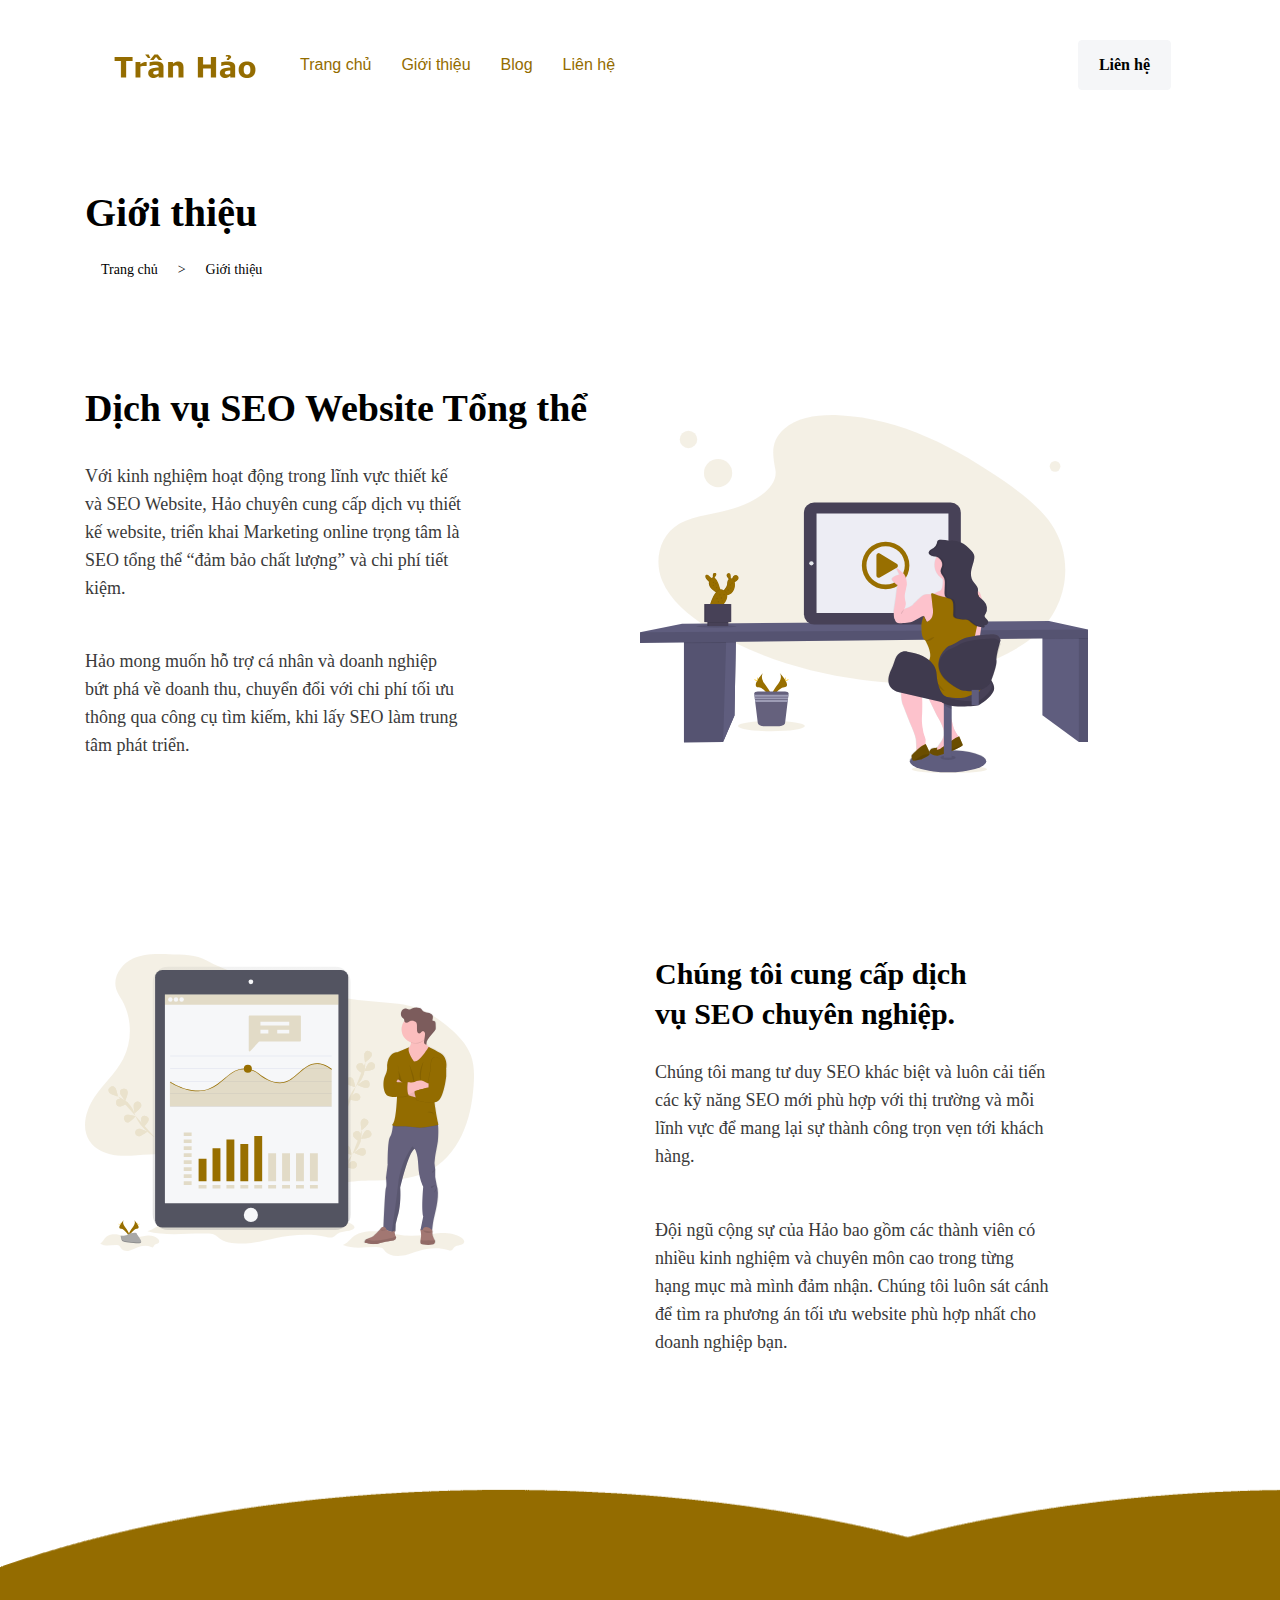
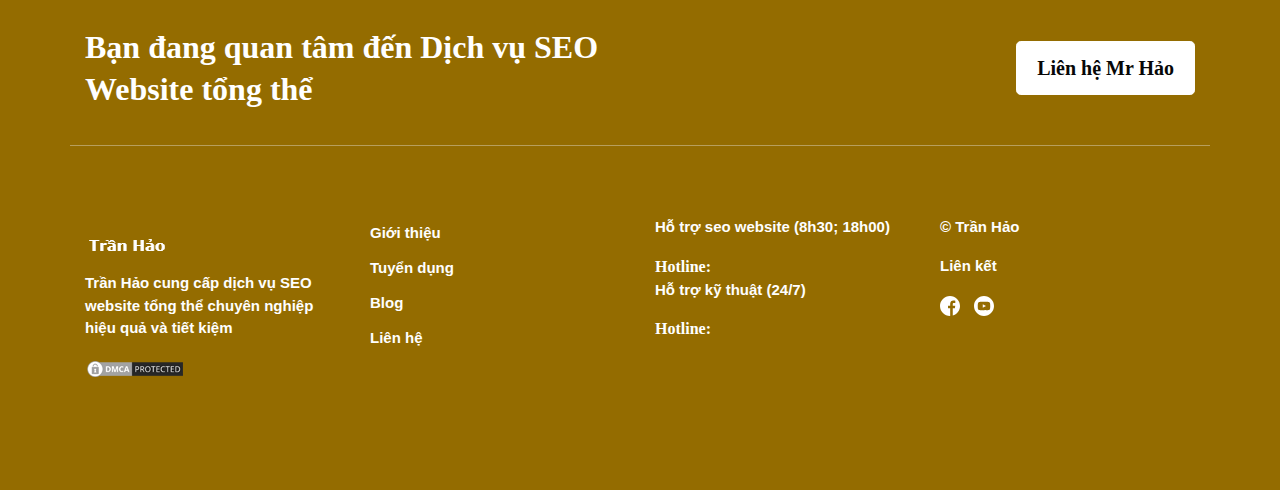
<file: gioi-thieu.html>
<!DOCTYPE html>
<html lang="vi">

<head>
    <meta charset="UTF-8">
    <meta name="viewport" content="width=device-width, initial-scale=1.0">
    <meta http-equiv="X-UA-Compatible" content="ie=edge">
    <meta name='robots' content='index, follow' />
        <meta name="title" content="Giới thiệu Dịch vụ SEO website tổng thể - Trần Văn Hảo"/>
        <meta name="description" content="Dịch vụ SEO website tổng thể chuyên nghiệp giá rẻ, Trần Văn Hảo có kinh nghiệm SEO website, thiết kế website wordrpress landing page chuẩn SEO">
        <meta name="keywords" content="Dịch vụ website, Dịch vụ SEO tổng thể, Dịch vụ SEO website">
    <link rel="canonical" href="https://seo.tranvanhao.com/gioi-thieu.html"/>
    <link rel="shortcut icon" type="image/png" href="assets/images/seo-hao-favicon.png"/>
    <title>Giới thiệu Dịch vụ SEO website tổng thể - Trần Văn Hảo</title>
        <meta property="og:locale" content="vi_VN" />
        <meta property="og:type" content="article" />
        <meta property="og:title" content="Giới thiệu Dịch vụ SEO website tổng thể - Trần Văn Hảo"/>
        <meta property="og:description" content="Dịch vụ SEO website tổng thể chuyên nghiệp giá rẻ, Trần Văn Hảo có kinh nghiệm SEO website, thiết kế website wordrpress landing page chuẩn SEO" />
        <meta property="og:url" content="https://seo.tranvanhao.com/gioi-thieu.html" />
        <meta property="og:site_name" content="Trần Văn Hảo" />
        <meta property="article:publisher" content="https://www.facebook.com/blogtranvanhao"/>
        <meta property="article:published_time" content="2023-04-11T03:56:42+00:00" />
        <meta property="og:image" content="#" />
        <meta property="og:image:width" content="800" />
        <meta property="og:image:height" content="420" />
        <meta property="og:image:type" content="image/png" />
    <meta name="author" content="Trần Văn Hảo" />
        <meta name="twitter:card" content="summary_large_image" />
        <meta name="twitter:creator" content="@tranvanhaocom" />
        <meta name="twitter:site" content="@tranvanhaocom" />
        <meta name="twitter:label1" content="Được viết bởi" />
        <meta name="twitter:data1" content="Trần Văn Hảo" />
        <meta name="twitter:label2" content="Ước tính thời gian đọc" />
        <meta name="twitter:data2" content="7 phút" />
    <link rel="stylesheet" href="assets/css/style.css">
</head>

<body>
    <header class="foi-header">
        <div class="container">
            <nav class="navbar navbar-expand-lg navbar-light foi-navbar">
                <a class="navbar-brand" href="index.html">
                    <img src="assets/images/logo.svg" width="168" height="28" alt="Tran-hao">
                </a>
                <button class="navbar-toggler d-lg-none" type="button" data-toggle="collapse" data-target="#collapsibleNavId" aria-controls="collapsibleNavId" aria-expanded="false" aria-label="Toggle navigation">
                    <span class="navbar-toggler-icon"></span>
                </button>
                <div class="collapse navbar-collapse" id="collapsibleNavId">
                    <ul class="navbar-nav mr-auto mt-2 mt-lg-0">
                        <li class="nav-item">
                            <a class="nav-link" href="index.html">Trang chủ</a>
                        </li>
                        <li class="nav-item">
                            <a class="nav-link" href="gioi-thieu.html">Giới thiệu</a>
                        </li>
                        <li class="nav-item">
                            <a class="nav-link" href="blog.html">Blog</a>
                        </li>
                        <li class="nav-item">
                            <a class="nav-link" href="lien-he.html">Liên hệ</a>
                        </li>
                    </ul>
                    <ul class="navbar-nav mt-2 mt-lg-0">
                        <li class="nav-item mr-2 mb-3 mb-lg-0">
                            <a class="btn btn-secondary" href="lien-he.html">Liên hệ</a>
                        </li>
                    </ul>
                </div>
            </nav>
        </div>
    </header>

    <main class="page-about">
        <div class="container">
            <section class="page-header">
                <h1>Giới thiệu</h1>
                <nav aria-label="breadcrumb">
                    <ol class="breadcrumb foi-breadcrumb">
                        <li class="breadcrumb-item"><a href="index.html">Trang chủ</a></li>
                        <li class="breadcrumb-item active" aria-current="page">Giới thiệu</li>
                    </ol>
                </nav>
            </section>
            <section class="foi-page-section pt-0">
                <div class="row">
                    <div class="col-md-6 mb-4 mb-md-0 pr-lg-0">
                        <h2 class="about-section-one-title">
                            Dịch vụ SEO Website Tổng thể</span>
                        </h2>
                        <div class="about-section-one-content">
                            <p>Với kinh nghiệm hoạt động trong lĩnh vực thiết kế và SEO Website, Hảo chuyên cung cấp dịch vụ thiết kế website, triển khai Marketing online trọng tâm là SEO tổng thể “đảm bảo chất lượng” và chi phí tiết kiệm.</p>
                            <p>Hảo mong muốn hỗ trợ cá nhân và doanh nghiệp bứt phá về doanh thu, chuyển đổi với chi phí tối ưu thông qua công cụ tìm kiếm, khi lấy SEO làm trung tâm phát triển.</p>
                        </div>
                    </div>
                    <div class="col-md-6 pl-lg-0 d-flex align-items-center align-items-lg-end">
                        <img src="assets/images/about_img_1.svg" alt="about" class="img-fluid" width="448px">
                    </div>
                </div>
            </section>
            <section class="foi-page-section">
                <div class="row">
                    <div class="col-md-6 mb-5 mb-md-0">
                        <img src="assets/images/about_img_2.svg" loading="lazy" alt="about 2" class="w-100 img-fluid pr-md-5" width="437px">
                    </div>
                    <div class="col-md-6">
                        <h2 class="about-section-two-title">Chúng tôi cung cấp <span class="font-weight-normal">dịch vụ SEO chuyên nghiệp.</span></h2>
                        <div class="about-section-two-content">
                            <p>Chúng tôi mang tư duy SEO khác biệt và luôn cải tiến các kỹ năng SEO mới phù hợp với thị trường và mỗi lĩnh vực để mang lại sự thành công trọn vẹn tới khách hàng.</p>
                            <p>Đội ngũ cộng sự của Hảo bao gồm các thành viên có nhiều kinh nghiệm và chuyên môn cao trong từng hạng mục mà mình đảm nhận. Chúng tôi luôn sát cánh để tìm ra phương án tối ưu website phù hợp nhất cho doanh nghiệp bạn.</p>
                        </div>
                    </div>
                </div>
            </section>
        </div>
    </main>

    <footer class="foi-footer text-white">
        <div class="container">
            <div class="row footer-content">
                <div class="col-xl-6 col-lg-7 col-md-8">
                    <h2 class="mb-0">Bạn đang quan tâm đến Dịch vụ SEO Website tổng thể</h2>
                </div>
                <div class="col-md-4 col-lg-5 col-xl-6 py-3 py-md-0 d-md-flex align-items-center justify-content-end">
                    <a href="lien-he.html" class="btn btn-danger btn-lg">Liên hệ Mr Hảo</a>
                </div>
            </div>
            <div class="row footer-widget-area">
                <div class="col-md-3">
                    <div class="py-3">
                        <img src="assets/images/logo-white.png" alt="tran-hao">
                    </div>
                        <p>Trần Hảo cung cấp dịch vụ SEO website tổng thể chuyên nghiệp hiệu quả và tiết kiệm</p>
                        <a href="//www.dmca.com/Protection/Status.aspx?ID=a0524fc4-a601-443f-8cd0-818adab31d54" title="DMCA.com Protection Status" class="dmca-badge"> <img src ="assets/images/dmca-badge-w100-5x1-11.png"  alt="DMCA.com Protection Status" /></a>  
                    </div>
                <div class="col-md-3 mt-3 mt-md-0">
                    <nav>
                        <ul class="nav flex-column">
                            <li class="nav-item">
                                <a href="gioi-thieu.html" class="nav-link">Giới thiệu</a>
                            </li>
                            <li class="nav-item">
                                <a href="tuyen-dung.html" class="nav-link">Tuyển dụng</a>
                            </li>
                            <li class="nav-item">
                                <a href="blog.html" class="nav-link">Blog</a>
                            </li>
                            <li class="nav-item">
                                <a href="lien-he.html" class="nav-link">Liên hệ</a>
                            </li>
                        </ul>
                    </nav>
                </div>
                <div class="col-md-3 mt-3 mt-md-0">
                    <nav>
                        <ul class="nav flex-column">
                            <li class="nav-item">
                                <p>Hỗ trợ seo website (8h30; 18h00)</p>
                            </li>
                            <li class="nav-item">
                                <li><strong>Hotline: </strong><a href="" class="nav-link"></a></li>
                            </li>
                            <li class="nav-item">
                                <p>Hỗ trợ kỹ thuật (24/7)</p>
                            </li>
                            <li class="nav-item">
                                <li><strong>Hotline: </strong><a href="" class="nav-link"></a></li>
                            </li>
                        </ul>
                    </nav>
                </div>
                <div class="col-md-3 mt-3 mt-md-0">
                    <p>
                        &copy; Trần <a href="index.html" target="_blank" rel="noopener noreferrer" class="text-reset"> Hảo</a>
                    </p>
                    <p>Liên kết</p>
                    <nav class="social-menu">
                        <a href="#!"><img src="assets/images/facebook.svg" alt="facebook"></a>
                        <a href="#!"><img src="assets/images/youtube.svg" alt="youtube"></a>
                    </nav>
                </div>
            </div>
        </div>
    </footer>
    <script src="assets/js/mainjs.js"></script>
    <script>
        (function () {
   document.addEventListener("DOMContentLoaded", function () {
       var e = "dmca-badge";
       var t = "refurl";
       var n = document.querySelectorAll('a.'+e);
       if (n[0].getAttribute("href").indexOf("refurl") < 0) {
           for (var r = 0; r < n.length; r++) {
               var i = n[r];
               i.href = i.href + (i.href.indexOf("?") === -1 ? "?" : "&") + t + "=" + document.location
           }
       }
   }, false)
}
)()
    </script>
    <script>
        document.addEventListener('DOMContentLoaded', () => {
             setTimeout(initGTM, 2500);
            });
        document.addEventListener('scroll', initGTMOnEvent);
        document.addEventListener('mousemove', initGTMOnEvent);
        document.addEventListener('touchstart', initGTMOnEvent);
            function initGTMOnEvent(event) {
                initGTM();
                event.currentTarget.removeEventListener(event.type, initGTMOnEvent); 
                }
            function initGTM() {
                if (window.gtmDidInit) {
                return false;
                }
        window.gtmDidInit = true;
        const script = document.createElement('script');
            script.type = 'text/javascript';
            script.async = true;
             script.onload = () => {
         dataLayer.push({ event: 'gtm.js', 'gtm.start': new Date().getTime(), 'gtm.uniqueEventId': 0 });
             };
             script.src = 'https://www.googletagmanager.com/gtag/js?id=G-33MMP222ZV';
        document.head.appendChild(script);
        }
    </script>
</body>

</html>
</file>
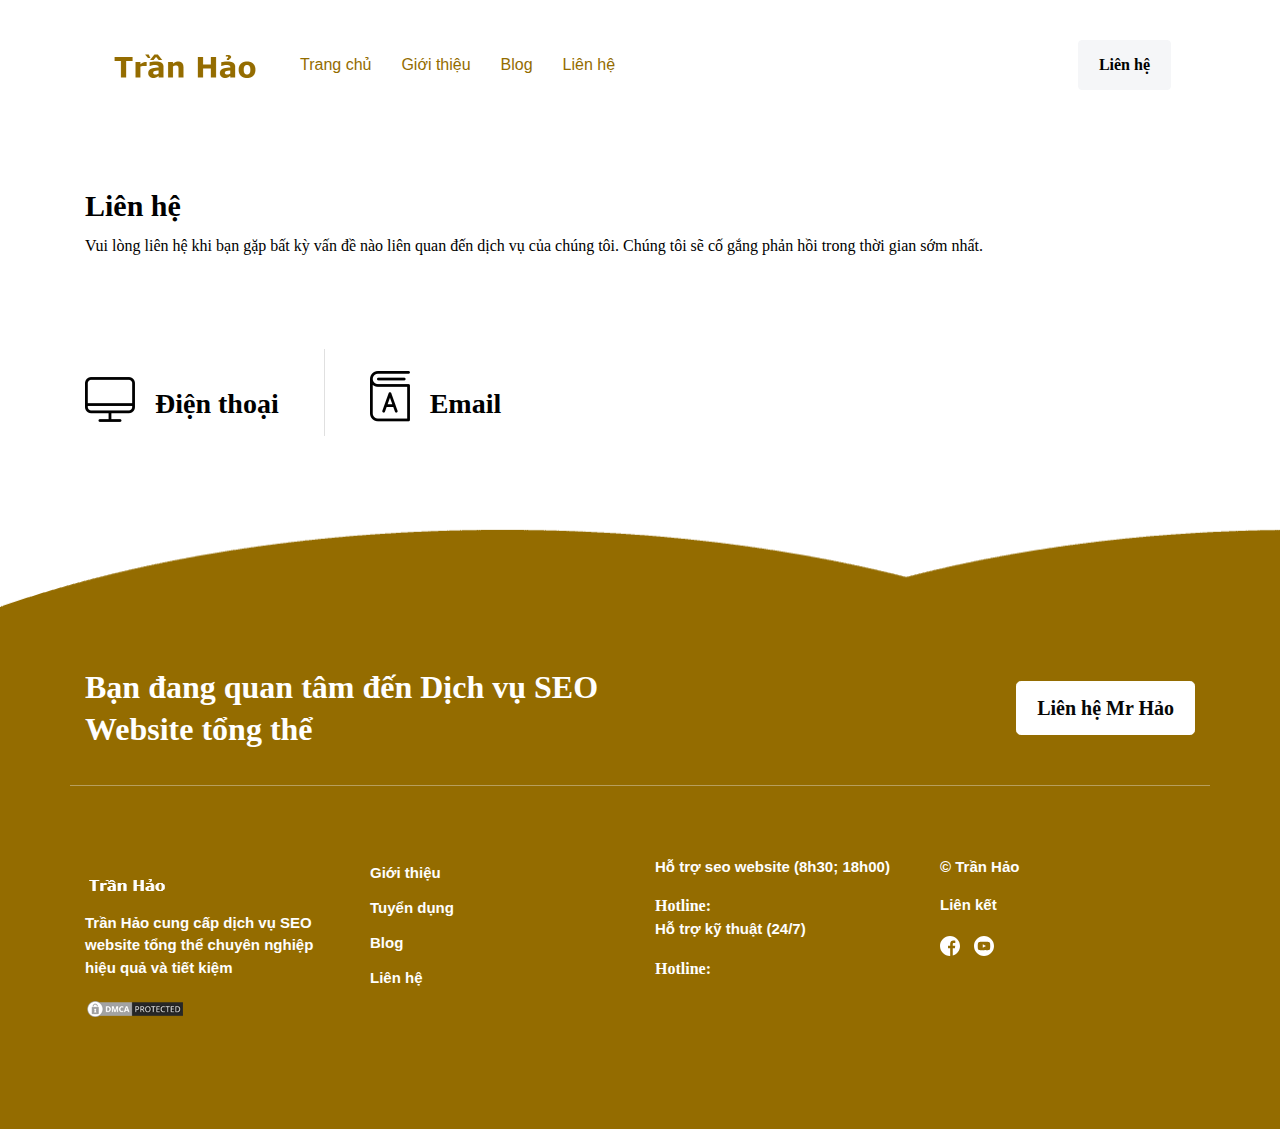
<file: lien-he.html>
<!DOCTYPE html>
<html lang="vi">

<head>
    <meta charset="UTF-8">
    <meta name="viewport" content="width=device-width, initial-scale=1.0">
    <meta http-equiv="X-UA-Compatible" content="ie=edge">
    <meta name='robots' content='index, follow' />
        <meta name="title" content="Liên hệ Dịch vụ SEO - Trần Văn Hảo"/>
        <meta name="description" content="Dịch vụ SEO website tổng thể chuyên nghiệp giá rẻ, Trần Văn Hảo có kinh nghiệm SEO website, thiết kế website wordrpress landing page chuẩn SEO">
        <meta name="keywords" content="Dịch vụ website, Dịch vụ SEO tổng thể, Dịch vụ SEO website">
    <link rel="canonical" href="https://seo.tranvanhao.com/lien-he.html"/>
    <link rel="shortcut icon" type="image/png" href="assets/images/seo-hao-favicon.png"/>
    <title>Liên hệ Dịch vụ SEO - Trần Văn Hảo</title>
        <meta property="og:locale" content="vi_VN" />
        <meta property="og:type" content="article" />
        <meta property="og:title" content="Liên hệ Dịch vụ SEO - Trần Văn Hảo"/>
        <meta property="og:description" content="Dịch vụ SEO website tổng thể chuyên nghiệp giá rẻ, Trần Văn Hảo có kinh nghiệm SEO website, thiết kế website wordrpress landing page chuẩn SEO" />
        <meta property="og:url" content="https://seo.tranvanhao.com/lien-he.html" />
        <meta property="og:site_name" content="Trần Văn Hảo" />
        <meta property="article:publisher" content="https://www.facebook.com/blogtranvanhao"/>
        <meta property="article:published_time" content="2023-04-11T03:56:42+00:00" />
        <meta property="og:image" content="#" />
        <meta property="og:image:width" content="800" />
        <meta property="og:image:height" content="420" />
        <meta property="og:image:type" content="image/png" />
    <meta name="author" content="Trần Văn Hảo" />
        <meta name="twitter:card" content="summary_large_image" />
        <meta name="twitter:creator" content="@tranvanhaocom" />
        <meta name="twitter:site" content="@tranvanhaocom" />
        <meta name="twitter:label1" content="Được viết bởi" />
        <meta name="twitter:data1" content="Trần Văn Hảo" />
        <meta name="twitter:label2" content="Ước tính thời gian đọc" />
        <meta name="twitter:data2" content="7 phút" />
    <link rel="stylesheet" href="assets/css/style.css">
</head>

<body>
    <header class="foi-header">
        <div class="container">
            <nav class="navbar navbar-expand-lg navbar-light foi-navbar">
                <a class="navbar-brand" href="index.html">
                    <img src="assets/images/logo.svg" width="168" height="28" alt="Tran-hao">
                </a>
                <button class="navbar-toggler d-lg-none" type="button" data-toggle="collapse" data-target="#collapsibleNavId" aria-controls="collapsibleNavId" aria-expanded="false" aria-label="Toggle navigation">
                    <span class="navbar-toggler-icon"></span>
                </button>
                <div class="collapse navbar-collapse" id="collapsibleNavId">
                    <ul class="navbar-nav mr-auto mt-2 mt-lg-0">
                        <li class="nav-item">
                            <a class="nav-link" href="index.html">Trang chủ</a>
                        </li>
                        <li class="nav-item">
                            <a class="nav-link" href="gioi-thieu.html">Giới thiệu</a>
                        </li>
                        <li class="nav-item">
                            <a class="nav-link" href="blog.html">Blog</a>
                        </li>
                        <li class="nav-item">
                            <a class="nav-link" href="lien-he.html">Liên hệ</a>
                        </li>
                    </ul>
                    <ul class="navbar-nav mt-2 mt-lg-0">
                        <li class="nav-item mr-2 mb-3 mb-lg-0">
                            <a class="btn btn-secondary" href="lien-he.html">Liên hệ</a>
                        </li>
                    </ul>
                </div>
            </nav>
        </div>
    </header>

    <main>
        <div class="container">
            <section class="page-header">
                <h2>Liên hệ</h2>
                <p>Vui lòng liên hệ khi bạn gặp bất kỳ vấn đề nào liên quan đến dịch vụ của chúng tôi.
                    Chúng tôi sẽ cố gắng phản hồi trong thời gian sớm nhất.</p>
            </section>
            <section class="contact-content">
                <div class="contact-widget media">
                    <img src="assets/images/icon-4.png" alt="monitor" width="50px">
                    <div class="media-body">
                        <h3 class="widget-title">Điện thoại</h3>
                        <h4 class="widget-content"></h4>
                    </div>
                </div>
                <div class="contact-widget media">
                    <img src="assets/images/icon-5.png" alt="book" width="40px">
                    <div class="media-body">
                        <h3 class="widget-title">Email</h3>
                        <h4 class="widget-content"></h4>
                    </div>
                </div>
            </section>
        </div>
    </main>

    <footer class="foi-footer text-white">
        <div class="container">
            <div class="row footer-content">
                <div class="col-xl-6 col-lg-7 col-md-8">
                    <h2 class="mb-0">Bạn đang quan tâm đến Dịch vụ SEO Website tổng thể</h2>
                </div>
                <div class="col-md-4 col-lg-5 col-xl-6 py-3 py-md-0 d-md-flex align-items-center justify-content-end">
                    <a href="lien-he.html" class="btn btn-danger btn-lg">Liên hệ Mr Hảo</a>
                </div>
            </div>
            <div class="row footer-widget-area">
                <div class="col-md-3">
                    <div class="py-3">
                        <img src="assets/images/logo-white.png" alt="tran-hao">
                    </div>
                        <p>Trần Hảo cung cấp dịch vụ SEO website tổng thể chuyên nghiệp hiệu quả và tiết kiệm</p>
                        <a href="//www.dmca.com/Protection/Status.aspx?ID=a0524fc4-a601-443f-8cd0-818adab31d54" title="DMCA.com Protection Status" class="dmca-badge"> <img src ="assets/images/dmca-badge-w100-5x1-11.png"  alt="DMCA.com Protection Status" /></a> 
                    </div>
                <div class="col-md-3 mt-3 mt-md-0">
                    <nav>
                        <ul class="nav flex-column">
                            <li class="nav-item">
                                <a href="gioi-thieu.html" class="nav-link">Giới thiệu</a>
                            </li>
                            <li class="nav-item">
                                <a href="tuyen-dung.html" class="nav-link">Tuyển dụng</a>
                            </li>
                            <li class="nav-item">
                                <a href="blog.html" class="nav-link">Blog</a>
                            </li>
                            <li class="nav-item">
                                <a href="lien-he.html" class="nav-link">Liên hệ</a>
                            </li>
                        </ul>
                    </nav>
                </div>
                <div class="col-md-3 mt-3 mt-md-0">
                    <nav>
                        <ul class="nav flex-column">
                            <li class="nav-item">
                                <p>Hỗ trợ seo website (8h30; 18h00)</p>
                            </li>
                            <li class="nav-item">
                                <li><strong>Hotline: </strong><a href="" class="nav-link"></a></li>
                            </li>
                            <li class="nav-item">
                                <p>Hỗ trợ kỹ thuật (24/7)</p>
                            </li>
                            <li class="nav-item">
                                <li><strong>Hotline: </strong><a href="" class="nav-link"></a></li>
                            </li>
                        </ul>
                    </nav>
                </div>
                <div class="col-md-3 mt-3 mt-md-0">
                    <p>
                        &copy; Trần <a href="index.html" target="_blank" rel="noopener noreferrer" class="text-reset"> Hảo</a>
                    </p>
                    <p>Liên kết</p>
                    <nav class="social-menu">
                        <a href="#!"><img src="assets/images/facebook.svg" alt="facebook"></a>
                        <a href="#!"><img src="assets/images/youtube.svg" alt="youtube"></a>
                    </nav>
                </div>
            </div>
        </div>
    </footer>
    <script src="assets/js/mainjs.js"></script>
    <script>
        (function () {
   document.addEventListener("DOMContentLoaded", function () {
       var e = "dmca-badge";
       var t = "refurl";
       var n = document.querySelectorAll('a.'+e);
       if (n[0].getAttribute("href").indexOf("refurl") < 0) {
           for (var r = 0; r < n.length; r++) {
               var i = n[r];
               i.href = i.href + (i.href.indexOf("?") === -1 ? "?" : "&") + t + "=" + document.location
           }
       }
   }, false)
}
)()
    </script>
    <script>
        document.addEventListener('DOMContentLoaded', () => {
             setTimeout(initGTM, 2500);
            });
        document.addEventListener('scroll', initGTMOnEvent);
        document.addEventListener('mousemove', initGTMOnEvent);
        document.addEventListener('touchstart', initGTMOnEvent);
            function initGTMOnEvent(event) {
                initGTM();
                event.currentTarget.removeEventListener(event.type, initGTMOnEvent); 
                }
            function initGTM() {
                if (window.gtmDidInit) {
                return false;
                }
        window.gtmDidInit = true;
        const script = document.createElement('script');
            script.type = 'text/javascript';
            script.async = true;
             script.onload = () => {
         dataLayer.push({ event: 'gtm.js', 'gtm.start': new Date().getTime(), 'gtm.uniqueEventId': 0 });
             };
             script.src = 'https://www.googletagmanager.com/gtag/js?id=G-33MMP222ZV';
        document.head.appendChild(script);
        }
    </script>
</body>
</html>
</file>
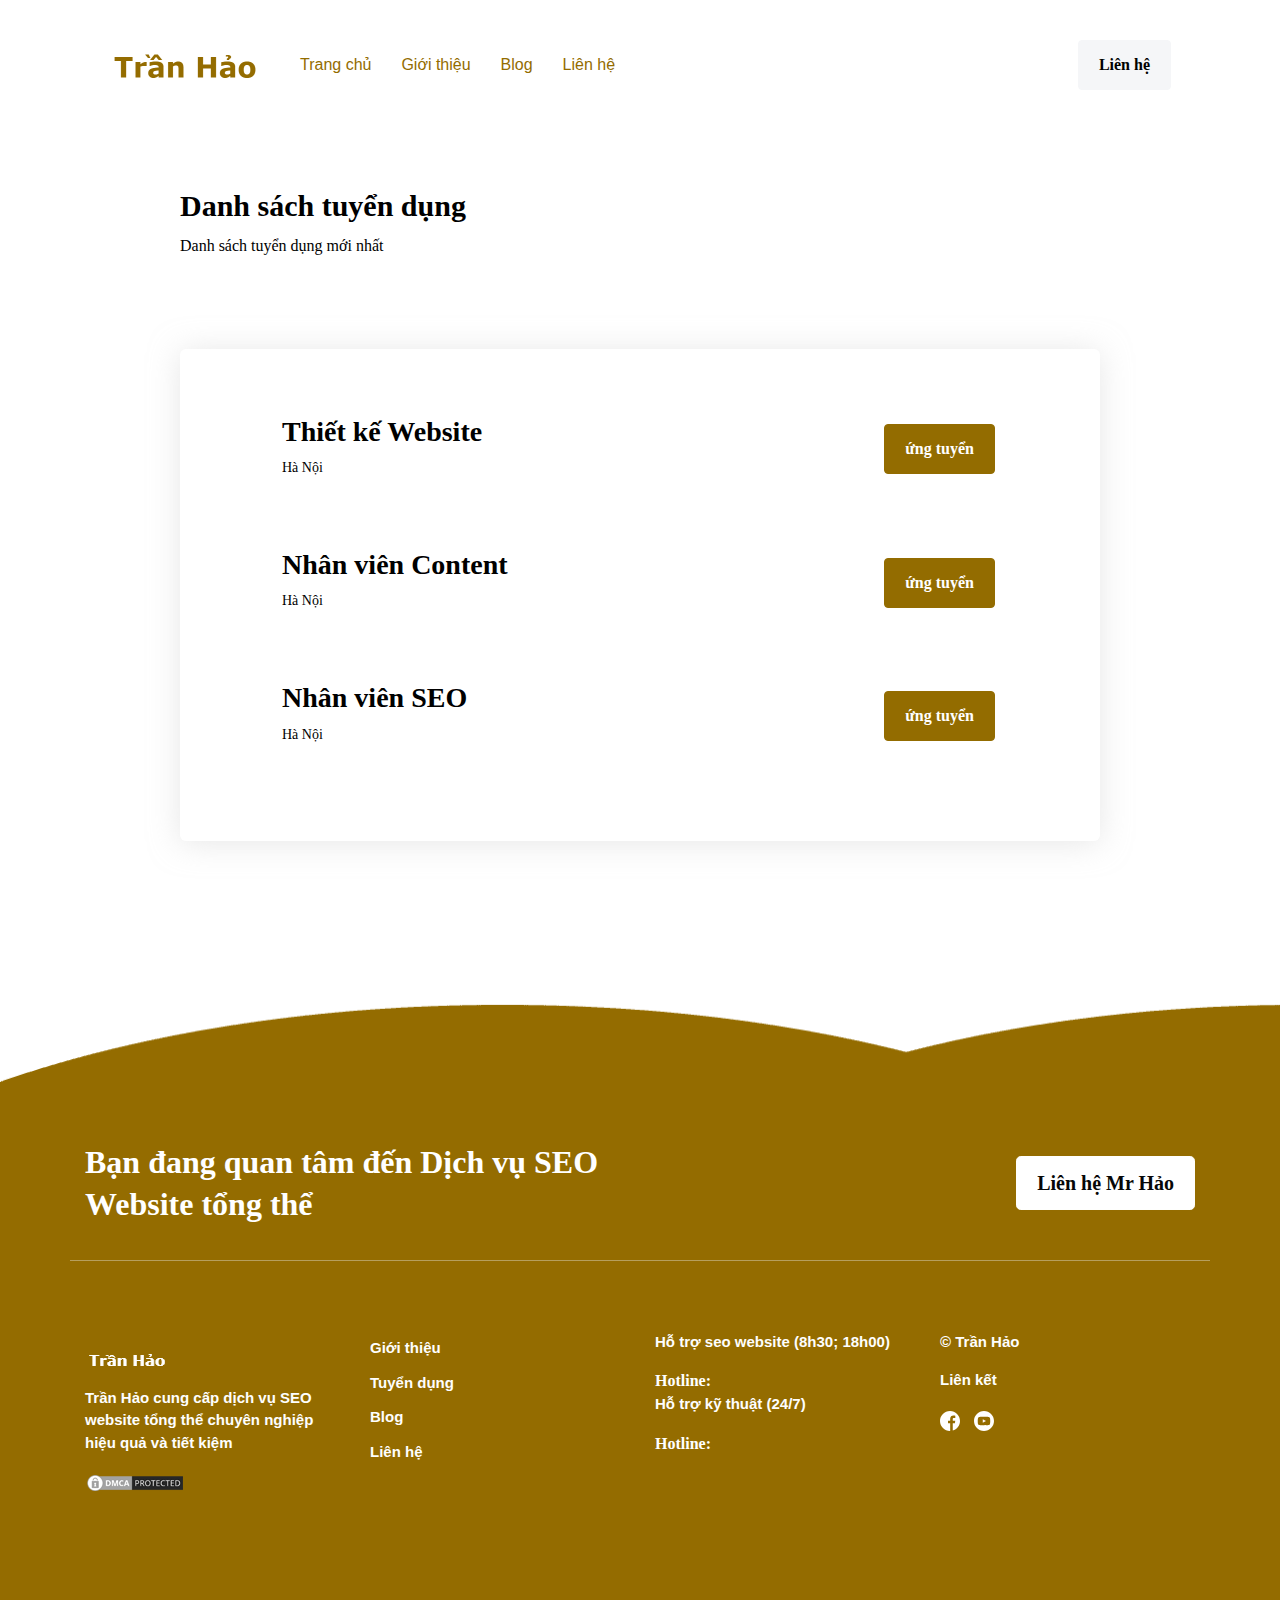
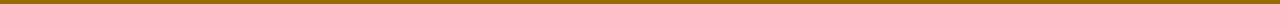
<file: tuyen-dung.html>
<!DOCTYPE html>
<html lang="vi">

<head>
    <meta charset="UTF-8">
    <meta name="viewport" content="width=device-width, initial-scale=1.0">
    <meta http-equiv="X-UA-Compatible" content="ie=edge">
    <meta name='robots' content='index, follow' />
        <meta name="title" content="Tuyển dụng Dịch vụ SEO tổng thể - Trần Văn Hảo"/>
        <meta name="description" content="Dịch vụ SEO website tổng thể chuyên nghiệp giá rẻ, Trần Văn Hảo có kinh nghiệm SEO website, thiết kế website wordrpress landing page chuẩn SEO">
        <meta name="keywords" content="Dịch vụ website, Dịch vụ SEO tổng thể, Dịch vụ SEO website">
    <link rel="canonical" href="https://seo.tranvanhao.com/tuyen-dung.html"/>
    <link rel="shortcut icon" type="image/png" href="assets/images/seo-hao-favicon.png"/>
    <title>Tuyển dụng Dịch vụ SEO tổng thể - Trần Văn Hảo</title>
        <meta property="og:locale" content="vi_VN" />
        <meta property="og:type" content="article" />
        <meta property="og:title" content="Tuyển dụng Dịch vụ SEO tổng thể - Trần Văn Hảo"/>
        <meta property="og:description" content="Dịch vụ SEO website tổng thể chuyên nghiệp giá rẻ, Trần Văn Hảo có kinh nghiệm SEO website, thiết kế website wordrpress landing page chuẩn SEO" />
        <meta property="og:url" content="https://seo.tranvanhao.com/tuyen-dung.html" />
        <meta property="og:site_name" content="Trần Văn Hảo" />
        <meta property="article:publisher" content="https://www.facebook.com/blogtranvanhao"/>
        <meta property="article:published_time" content="2023-04-11T03:56:42+00:00" />
        <meta property="og:image" content="#" />
        <meta property="og:image:width" content="800" />
        <meta property="og:image:height" content="420" />
        <meta property="og:image:type" content="image/png" />
    <meta name="author" content="Trần Văn Hảo" />
        <meta name="twitter:card" content="summary_large_image" />
        <meta name="twitter:creator" content="@tranvanhaocom" />
        <meta name="twitter:site" content="@tranvanhaocom" />
        <meta name="twitter:label1" content="Được viết bởi" />
        <meta name="twitter:data1" content="Trần Văn Hảo" />
        <meta name="twitter:label2" content="Ước tính thời gian đọc" />
        <meta name="twitter:data2" content="7 phút" />
    <link rel="stylesheet" href="assets/css/style.css">
</head>

<body>
    <header class="foi-header">
        <div class="container">
            <nav class="navbar navbar-expand-lg navbar-light foi-navbar">
                <a class="navbar-brand" href="index.html">
                    <img src="assets/images/logo.svg" width="168" height="28" alt="Tran-hao">
                </a>
                <button class="navbar-toggler d-lg-none" type="button" data-toggle="collapse" data-target="#collapsibleNavId" aria-controls="collapsibleNavId" aria-expanded="false" aria-label="Toggle navigation">
                    <span class="navbar-toggler-icon"></span>
                </button>
                <div class="collapse navbar-collapse" id="collapsibleNavId">
                    <ul class="navbar-nav mr-auto mt-2 mt-lg-0">
                        <li class="nav-item">
                            <a class="nav-link" href="index.html">Trang chủ</a>
                        </li>
                        <li class="nav-item">
                            <a class="nav-link" href="gioi-thieu.html">Giới thiệu</a>
                        </li>
                        <li class="nav-item">
                            <a class="nav-link" href="blog.html">Blog</a>
                        </li>
                        <li class="nav-item">
                            <a class="nav-link" href="lien-he.html">Liên hệ</a>
                        </li>
                    </ul>
                    <ul class="navbar-nav mt-2 mt-lg-0">
                        <li class="nav-item mr-2 mb-3 mb-lg-0">
                            <a class="btn btn-secondary" href="lien-he.html">Liên hệ</a>
                        </li>
                    </ul>
                </div>
            </nav>
        </div>
    </header>

    <main>
        <div class="container">
            <div class="row">
                <div class="col-lg-10 offset-lg-1">
                    <section class="page-header">
                        <h2>Danh sách tuyển dụng</h2>
                        <p>Danh sách tuyển dụng mới nhất</p>
                    </section>
                    <section class="career-section">
                        <div class="card career-card">
                            <div class="card-body">
                                <ul class="list-group list-group-flush careers-list-group">
                                    <li class="list-group-item">
                                        <div>
                                            <h3 class="position-title">Thiết kế Website</h3>
                                            <p class="position-location">Hà Nội</p>
                                        </div>
                                        <button class="btn btn-primary apply-btn">ứng tuyển</button>
                                    </li>
                                    <li class="list-group-item">
                                        <div>
                                            <h3 class="position-title">Nhân viên Content</h3>
                                            <p class="position-location">Hà Nội</p>
                                        </div>
                                        <button class="btn btn-primary apply-btn">ứng tuyển</button>
                                    </li>
                                    <li class="list-group-item">
                                        <div>
                                            <h3 class="position-title">Nhân viên SEO</h3>
                                            <p class="position-location">Hà Nội</p>
                                        </div>
                                        <button class="btn btn-primary apply-btn">ứng tuyển</button>
                                    </li>
                                </ul>
                            </div>
                        </div>
                    </section>
                </div>
            </div>
        </div>
    </main>

    <footer class="foi-footer text-white">
        <div class="container">
            <div class="row footer-content">
                <div class="col-xl-6 col-lg-7 col-md-8">
                    <h2 class="mb-0">Bạn đang quan tâm đến Dịch vụ SEO Website tổng thể</h2>
                </div>
                <div class="col-md-4 col-lg-5 col-xl-6 py-3 py-md-0 d-md-flex align-items-center justify-content-end">
                    <a href="lien-he.html" class="btn btn-danger btn-lg">Liên hệ Mr Hảo</a>
                </div>
            </div>
            <div class="row footer-widget-area">
                <div class="col-md-3">
                    <div class="py-3">
                        <img src="assets/images/logo-white.png" alt="tran-hao">
                    </div>
                        <p>Trần Hảo cung cấp dịch vụ SEO website tổng thể chuyên nghiệp hiệu quả và tiết kiệm</p>
                        <a href="//www.dmca.com/Protection/Status.aspx?ID=a0524fc4-a601-443f-8cd0-818adab31d54" title="DMCA.com Protection Status" class="dmca-badge"> <img src ="assets/images/dmca-badge-w100-5x1-11.png"  alt="DMCA.com Protection Status" /></a> 
                    </div>
                <div class="col-md-3 mt-3 mt-md-0">
                    <nav>
                        <ul class="nav flex-column">
                            <li class="nav-item">
                                <a href="gioi-thieu.html" class="nav-link">Giới thiệu</a>
                            </li>
                            <li class="nav-item">
                                <a href="tuyen-dung.html" class="nav-link">Tuyển dụng</a>
                            </li>
                            <li class="nav-item">
                                <a href="blog.html" class="nav-link">Blog</a>
                            </li>
                            <li class="nav-item">
                                <a href="lien-he.html" class="nav-link">Liên hệ</a>
                            </li>
                        </ul>
                    </nav>
                </div>
                <div class="col-md-3 mt-3 mt-md-0">
                    <nav>
                        <ul class="nav flex-column">
                            <li class="nav-item">
                                <p>Hỗ trợ seo website (8h30; 18h00)</p>
                            </li>
                            <li class="nav-item">
                                <li><strong>Hotline: </strong><a href="" class="nav-link"></a></li>
                            </li>
                            <li class="nav-item">
                                <p>Hỗ trợ kỹ thuật (24/7)</p>
                            </li>
                            <li class="nav-item">
                                <li><strong>Hotline: </strong><a href="" class="nav-link"></a></li>
                            </li>
                        </ul>
                    </nav>
                </div>
                <div class="col-md-3 mt-3 mt-md-0">
                    <p>
                        &copy; Trần <a href="index.html" target="_blank" rel="noopener noreferrer" class="text-reset"> Hảo</a>
                    </p>
                    <p>Liên kết</p>
                    <nav class="social-menu">
                        <a href="#!"><img src="assets/images/facebook.svg" alt="facebook"></a>
                        <a href="#!"><img src="assets/images/youtube.svg" alt="youtube"></a>
                    </nav>
                </div>
            </div>
        </div>
    </footer>
    <script src="assets/js/mainjs.js"></script>
    <script>
        (function () {
   document.addEventListener("DOMContentLoaded", function () {
       var e = "dmca-badge";
       var t = "refurl";
       var n = document.querySelectorAll('a.'+e);
       if (n[0].getAttribute("href").indexOf("refurl") < 0) {
           for (var r = 0; r < n.length; r++) {
               var i = n[r];
               i.href = i.href + (i.href.indexOf("?") === -1 ? "?" : "&") + t + "=" + document.location
           }
       }
   }, false)
}
)()
    </script>
    <script>
        document.addEventListener('DOMContentLoaded', () => {
             setTimeout(initGTM, 2500);
            });
        document.addEventListener('scroll', initGTMOnEvent);
        document.addEventListener('mousemove', initGTMOnEvent);
        document.addEventListener('touchstart', initGTMOnEvent);
            function initGTMOnEvent(event) {
                initGTM();
                event.currentTarget.removeEventListener(event.type, initGTMOnEvent); 
                }
            function initGTM() {
                if (window.gtmDidInit) {
                return false;
                }
        window.gtmDidInit = true;
        const script = document.createElement('script');
            script.type = 'text/javascript';
            script.async = true;
             script.onload = () => {
         dataLayer.push({ event: 'gtm.js', 'gtm.start': new Date().getTime(), 'gtm.uniqueEventId': 0 });
             };
             script.src = 'https://www.googletagmanager.com/gtag/js?id=G-33MMP222ZV';
        document.head.appendChild(script);
        }
    </script>
</body>
</html>
</file>
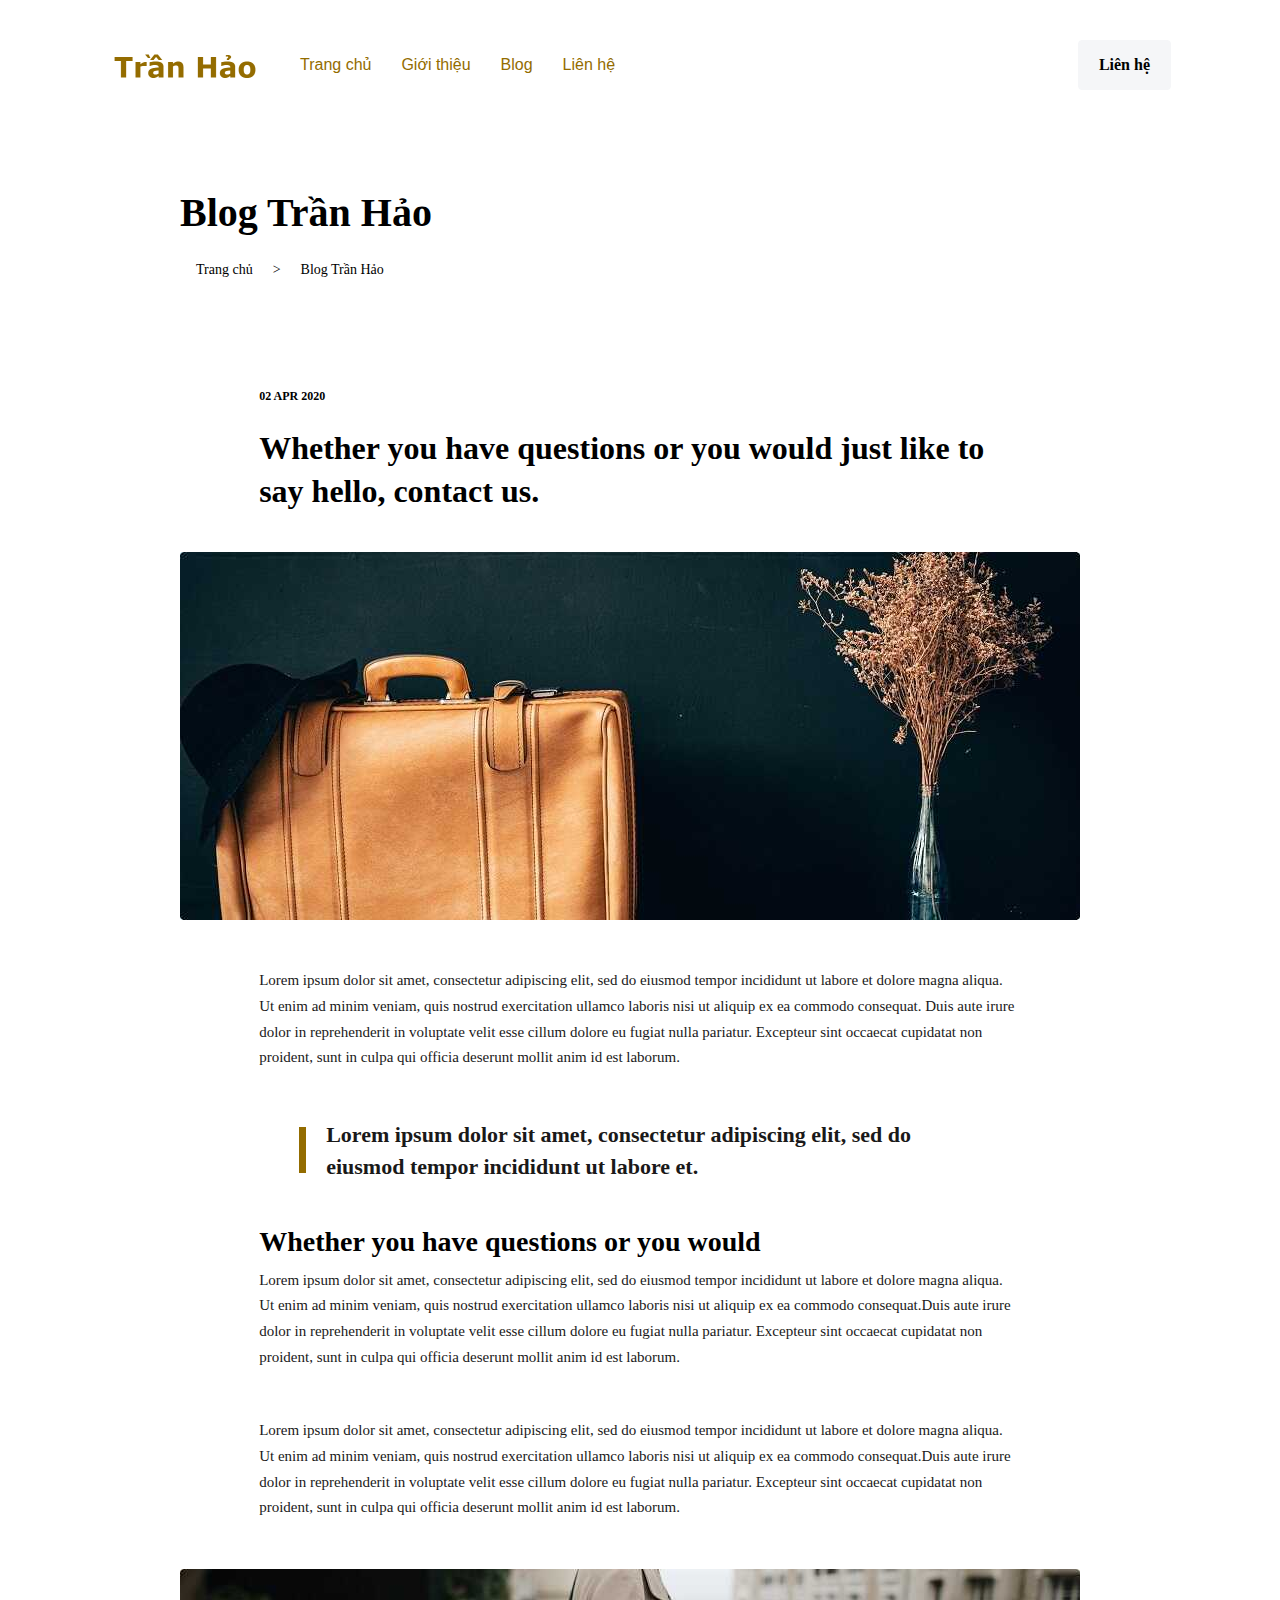
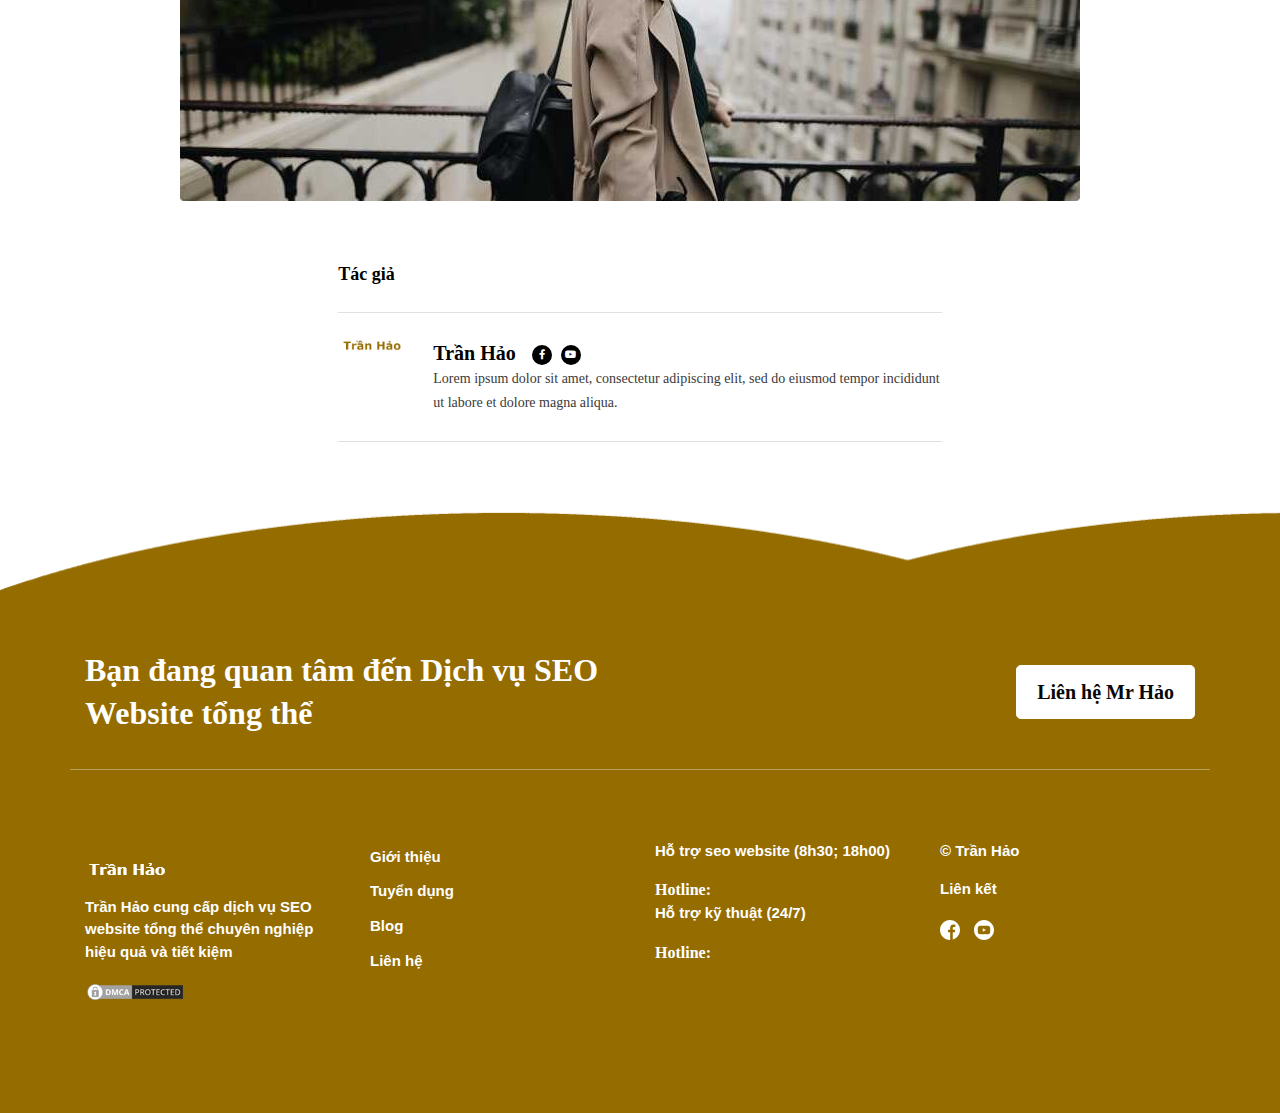
<file: post/blog-demo.html>
<!DOCTYPE html>
<html lang="vi">

<head>
    <meta charset="UTF-8">
    <meta name="viewport" content="width=device-width, initial-scale=1.0">
    <meta http-equiv="X-UA-Compatible" content="ie=edge">
    <meta name='robots' content='noindex' />
        <meta name="title" content="Dịch vụ SEO website tổng thể - Trần Văn Hảo"/>
        <meta name="description" content="Dịch vụ SEO website tổng thể chuyên nghiệp giá rẻ, Trần Văn Hảo có kinh nghiệm SEO website, thiết kế website wordrpress landing page chuẩn SEO">
        <meta name="keywords" content="Dịch vụ website, Dịch vụ SEO tổng thể, Dịch vụ SEO website">
    <link rel="canonical" href="https://seo.tranvanhao.com/"/>
    <link rel="shortcut icon" type="image/png" href="/assets/images/seo-hao-favicon.png"/>
    <title>Dịch vụ SEO website tổng thể - Trần Văn Hảo</title>
        <meta property="og:locale" content="vi_VN" />
        <meta property="og:type" content="article" />
        <meta property="og:title" content="Dịch vụ SEO website tổng thể - Trần Văn Hảo"/>
        <meta property="og:description" content="Dịch vụ SEO website tổng thể chuyên nghiệp giá rẻ, Trần Văn Hảo có kinh nghiệm SEO website, thiết kế website wordrpress landing page chuẩn SEO" />
        <meta property="og:url" content="https://seo.tranvanhao.com/" />
        <meta property="og:site_name" content="Trần Văn Hảo" />
        <meta property="article:publisher" content="https://www.facebook.com/blogtranvanhao"/>
        <meta property="article:published_time" content="2023-04-11T03:56:42+00:00" />
        <meta property="og:image" content="#" />
        <meta property="og:image:width" content="800" />
        <meta property="og:image:height" content="420" />
        <meta property="og:image:type" content="image/png" />
    <meta name="author" content="Trần Văn Hảo" />
        <meta name="twitter:card" content="summary_large_image" />
        <meta name="twitter:creator" content="@tranvanhaocom" />
        <meta name="twitter:site" content="@tranvanhaocom" />
        <meta name="twitter:label1" content="Được viết bởi" />
        <meta name="twitter:data1" content="Trần Văn Hảo" />
        <meta name="twitter:label2" content="Ước tính thời gian đọc" />
        <meta name="twitter:data2" content="7 phút" />
    <link rel="stylesheet" href="/assets/css/style.css">
</head>

<body>
    <header class="foi-header">
        <div class="container">
            <nav class="navbar navbar-expand-lg navbar-light foi-navbar">
                <a class="navbar-brand" href="/index.html">
                    <img src="/assets/images/logo.svg" width="168" height="28" alt="Tran-hao">
                </a>
                <button class="navbar-toggler d-lg-none" type="button" data-toggle="collapse" data-target="#collapsibleNavId" aria-controls="collapsibleNavId" aria-expanded="false" aria-label="Toggle navigation">
                    <span class="navbar-toggler-icon"></span>
                </button>
                <div class="collapse navbar-collapse" id="collapsibleNavId">
                    <ul class="navbar-nav mr-auto mt-2 mt-lg-0">
                        <li class="nav-item">
                            <a class="nav-link" href="/index.html">Trang chủ</a>
                        </li>
                        <li class="nav-item">
                            <a class="nav-link" href="/gioi-thieu.html">Giới thiệu</a>
                        </li>
                        <li class="nav-item">
                            <a class="nav-link" href="/blog.html">Blog</a>
                        </li>
                        <li class="nav-item">
                            <a class="nav-link" href="/lien-he.html">Liên hệ</a>
                        </li>
                    </ul>
                    <ul class="navbar-nav mt-2 mt-lg-0">
                        <li class="nav-item mr-2 mb-3 mb-lg-0">
                            <a class="btn btn-secondary" href="/lien-he.html">Liên hệ</a>
                        </li>
                    </ul>
                </div>
            </nav>
        </div>
    </header>

    <main class="page-blog-post">
        <div class="container">
            <div class="row">
                <div class="col-lg-10 offset-lg-1">
                    <section class="page-header">
                        <h1>Blog Trần Hảo</h1>
                        <nav aria-label="breadcrumb">
                            <ol class="breadcrumb foi-breadcrumb">
                                <li class="breadcrumb-item"><a href="/index.html">Trang chủ</a></li>
                                <li class="breadcrumb-item active" aria-current="page">Blog Trần Hảo</li>
                            </ol>
                        </nav>
                    </section>
                    <section class="blog-post-header">
                        <div class="row">
                            <div class="col-lg-10 offset-lg-1">
                                <p class="blog-post-date">02 APR 2020</p>
                                <h2 class="blog-post-title">Whether you have questions or you would just like to say
                                    hello, contact us.</h2>
                            </div>
                        </div>
                    </section>
                    <section class="blog-post-content">
                        <div class="row">
                            <div class="col-12 mb-5">
                                <img src="/assets/images/blog/postdemo/blog_blog_post_5.jpg" alt="blog details" class="img-fluid">
                            </div>
                        </div>
                        <div class="row">
                            <div class="col-lg-10 offset-lg-1">
                                <p class="mb-5">Lorem ipsum dolor sit amet, consectetur adipiscing elit, sed do eiusmod
                                    tempor incididunt ut labore et dolore magna aliqua. Ut enim ad minim veniam, quis
                                    nostrud exercitation ullamco laboris nisi ut aliquip ex ea commodo consequat. Duis
                                    aute irure dolor in reprehenderit in voluptate velit esse cillum dolore eu fugiat
                                    nulla pariatur. Excepteur sint occaecat cupidatat non proident, sunt in culpa qui
                                    officia deserunt mollit anim id est laborum.</p>
                                <blockquote>
                                    <p>Lorem ipsum dolor sit amet, consectetur adipiscing elit, sed do eiusmod tempor
                                        incididunt ut labore et.</p>
                                </blockquote>
                                <h3>Whether you have questions or you would</h3>
                                <p class="mb-5">Lorem ipsum dolor sit amet, consectetur adipiscing elit, sed do eiusmod
                                    tempor incididunt ut labore et dolore magna aliqua. Ut enim ad minim veniam, quis
                                    nostrud exercitation ullamco laboris nisi ut aliquip ex ea commodo consequat.Duis
                                    aute irure dolor in reprehenderit in voluptate velit esse cillum dolore eu fugiat
                                    nulla pariatur. Excepteur sint occaecat cupidatat non proident, sunt in culpa qui
                                    officia deserunt mollit anim id est laborum.</p>
                                <p class="mb-5">Lorem ipsum dolor sit amet, consectetur adipiscing elit, sed do eiusmod
                                    tempor incididunt ut labore et dolore magna aliqua. Ut enim ad minim veniam, quis
                                    nostrud exercitation ullamco laboris nisi ut aliquip ex ea commodo consequat.Duis
                                    aute irure dolor in reprehenderit in voluptate velit esse cillum dolore eu fugiat
                                    nulla pariatur. Excepteur sint occaecat cupidatat non proident, sunt in culpa qui
                                    officia deserunt mollit anim id est laborum.</p>
                            </div>
                        </div>
                        <div class="row">
                            <div class="col-12 mb-5">
                                <img src="/assets/images/blog/postdemo/blog_post_img4.jpg" alt="blog details" class="img-fluid">
                            </div>
                        </div>
                    </section>
                    <section class="blog-post-author-info-section">
                        <div class="row">
                            <div class="col-lg-8 offset-lg-2">
                                <h4 class="blog-post-author-info-section-title">Tác giả</h4>
                                <div class="blog-post-author-info media">
                                    <img src="/assets/images/logo.svg" alt="avatar"
                                        class="align-self-sm-center blog-post-author-avatar">
                                    <div class="media-body">
                                        <div class="d-flex flex-wrap align-items-center">
                                            <h5 class="mr-3 mb-0">Trần Hảo</h5>
                                            <nav class="author-social-links">
                                                <a href="#!" title="facebook"><i class="fab fa-facebook-f"></i></a>
                                                <a href="#!" title="youtube"><i class="fab fa-youtube"></i></a>
                                            </nav>
                                        </div>
                                        <p class="author-description">Lorem ipsum dolor sit amet, consectetur adipiscing
                                            elit, sed do eiusmod tempor incididunt ut labore et dolore magna aliqua.</p>
                                    </div>
                                </div>
                            </div>
                        </div>
                    </section>
                </div>
            </div>
        </div>
    </main>

    <footer class="foi-footer text-white">
        <div class="container">
            <div class="row footer-content">
                <div class="col-xl-6 col-lg-7 col-md-8">
                    <h2 class="mb-0">Bạn đang quan tâm đến Dịch vụ SEO Website tổng thể</h2>
                </div>
                <div class="col-md-4 col-lg-5 col-xl-6 py-3 py-md-0 d-md-flex align-items-center justify-content-end">
                    <a href="/lien-he.html" class="btn btn-danger btn-lg">Liên hệ Mr Hảo</a>
                </div>
            </div>
            <div class="row footer-widget-area">
                <div class="col-md-3">
                    <div class="py-3">
                        <img src="/assets/images/logo-white.png" alt="tran-hao">
                    </div>
                        <p>Trần Hảo cung cấp dịch vụ SEO website tổng thể chuyên nghiệp hiệu quả và tiết kiệm</p>
                        <a href="//www.dmca.com/Protection/Status.aspx?ID=a0524fc4-a601-443f-8cd0-818adab31d54" title="DMCA.com Protection Status" class="dmca-badge"> <img src ="/assets/images/dmca-badge-w100-5x1-11.png"  alt="DMCA.com Protection Status" /></a> 
                    </div>
                <div class="col-md-3 mt-3 mt-md-0">
                    <nav>
                        <ul class="nav flex-column">
                            <li class="nav-item">
                                <a href="/gioi-thieu.html" class="nav-link">Giới thiệu</a>
                            </li>
                            <li class="nav-item">
                                <a href="/tuyen-dung.html" class="nav-link">Tuyển dụng</a>
                            </li>
                            <li class="nav-item">
                                <a href="/blog.html" class="nav-link">Blog</a>
                            </li>
                            <li class="nav-item">
                                <a href="/lien-he.html" class="nav-link">Liên hệ</a>
                            </li>
                        </ul>
                    </nav>
                </div>
                <div class="col-md-3 mt-3 mt-md-0">
                    <nav>
                        <ul class="nav flex-column">
                            <li class="nav-item">
                                <p>Hỗ trợ seo website (8h30; 18h00)</p>
                            </li>
                            <li class="nav-item">
                                <li><strong>Hotline: </strong><a href="" class="nav-link"></a></li>
                            </li>
                            <li class="nav-item">
                                <p>Hỗ trợ kỹ thuật (24/7)</p>
                            </li>
                            <li class="nav-item">
                                <li><strong>Hotline: </strong><a href="" class="nav-link"></a></li>
                            </li>
                        </ul>
                    </nav>
                </div>
                <div class="col-md-3 mt-3 mt-md-0">
                    <p>
                        &copy; Trần <a href="/index.html" target="_blank" rel="noopener noreferrer" class="text-reset"> Hảo</a>
                    </p>
                    <p>Liên kết</p>
                    <nav class="social-menu">
                        <a href="#!"><img src="/assets/images/facebook.svg" alt="facebook"></a>
                        <a href="#!"><img src="/assets/images/youtube.svg" alt="youtube"></a>
                    </nav>
                </div>
            </div>
        </div>
    </footer>
    <script src="/assets/js/mainjs.js"></script>
    <script>
        (function () {
   document.addEventListener("DOMContentLoaded", function () {
       var e = "dmca-badge";
       var t = "refurl";
       var n = document.querySelectorAll('a.'+e);
       if (n[0].getAttribute("href").indexOf("refurl") < 0) {
           for (var r = 0; r < n.length; r++) {
               var i = n[r];
               i.href = i.href + (i.href.indexOf("?") === -1 ? "?" : "&") + t + "=" + document.location
           }
       }
   }, false)
}
)()
    </script>
    <script>
        document.addEventListener('DOMContentLoaded', () => {
             setTimeout(initGTM, 2500);
            });
        document.addEventListener('scroll', initGTMOnEvent);
        document.addEventListener('mousemove', initGTMOnEvent);
        document.addEventListener('touchstart', initGTMOnEvent);
            function initGTMOnEvent(event) {
                initGTM();
                event.currentTarget.removeEventListener(event.type, initGTMOnEvent); 
                }
            function initGTM() {
                if (window.gtmDidInit) {
                return false;
                }
        window.gtmDidInit = true;
        const script = document.createElement('script');
            script.type = 'text/javascript';
            script.async = true;
             script.onload = () => {
         dataLayer.push({ event: 'gtm.js', 'gtm.start': new Date().getTime(), 'gtm.uniqueEventId': 0 });
             };
             script.src = 'https://www.googletagmanager.com/gtag/js?id=G-33MMP222ZV';
        document.head.appendChild(script);
        }
    </script>
</body>

</html>
</file>
<file: assets/css/style.css>
:root{--blue:#007bff;--indigo:#6610f2;--purple:#6f42c1;--pink:#e83e8c;--red:#dc3545;--orange:#fd7e14;--yellow:#ffc107;--green:#28a745;--teal:#20c997;--cyan:#17a2b8;--white:#fff;--gray:#989898;--gray-dark:#343a40;--primary:#936C00;--secondary:#f5f6f8;--success:#34ad80;--info:#0684fe;--warning:#f7b731;--danger:#fe3f3e;--light:#f8f9fa;--dark:#3a3a3a;--breakpoint-xs:0;--breakpoint-sm:576px;--breakpoint-md:768px;--breakpoint-lg:992px;--breakpoint-xl:1200px;--font-family-sans-serif:-apple-system,BlinkMacSystemFont,"Segoe UI",Roboto,"Helvetica Neue",Arial,"Noto Sans",sans-serif,"Apple Color Emoji","Segoe UI Emoji","Segoe UI Symbol","Noto Color Emoji";--font-family-monospace:SFMono-Regular,Menlo,Monaco,Consolas,"Liberation Mono","Courier New",monospace}*,*::before,*::after{box-sizing:border-box}html{font-family:sans-serif;line-height:1.15;-webkit-text-size-adjust:100%;-webkit-tap-highlight-color:rgba(0,0,0,0)}article,aside,figcaption,figure,footer,header,hgroup,main,nav,section{display:block}body{margin:0;font-family:"DM Sans";font-size:1rem;font-weight:400;line-height:1.5;color:#000;text-align:left;background-color:#fff}h1,h2,h3,h4,h5,h6{margin-top:0;margin-bottom:.5rem}p{margin-top:0;margin-bottom:1rem}ol,ul,dl{margin-top:0;margin-bottom:1rem}b,strong{font-weight:bolder}a{color:#007bff;text-decoration:none;background-color:transparent}img{vertical-align:middle;border-style:none}svg{overflow:hidden;vertical-align:middle}button{border-radius:0}input,button,select,optgroup,textarea{margin:0;font-family:inherit;font-size:inherit;line-height:inherit}button,input{overflow:visible}button,select{text-transform:none}button,[type="button"],[type="reset"],[type="submit"]{-webkit-appearance:button}button:not(:disabled),[type="button"]:not(:disabled),[type="reset"]:not(:disabled),[type="submit"]:not(:disabled){cursor:pointer}h1,h2,h3,h4,h5,h6,.h1,.h2,.h3,.h4,.h5,.h6{margin-bottom:.5rem;font-weight:700;line-height:1.5}h1,.h1{font-size:2.5rem}h2,.h2{font-size:2rem}h3,.h3{font-size:1.75rem}h4,.h4{font-size:1.5rem}h5,.h5{font-size:1.25rem}h6,.h6{font-size:1rem}.img-fluid{max-width:100%;height:auto}.container{width:100%;padding-right:15px;padding-left:15px;margin-right:auto;margin-left:auto}@media (min-width:576px){.container{max-width:540px}}@media (min-width:768px){.container{max-width:720px}}@media (min-width:992px){.container{max-width:960px}}@media (min-width:1200px){.container{max-width:1140px}}.container-fluid,.container-sm,.container-md,.container-lg,.container-xl{width:100%;padding-right:15px;padding-left:15px;margin-right:auto;margin-left:auto}@media (min-width:576px){.container,.container-sm{max-width:540px}}@media (min-width:768px){.container,.container-sm,.container-md{max-width:720px}}@media (min-width:992px){.container,.container-sm,.container-md,.container-lg{max-width:960px}}@media (min-width:1200px){.container,.container-sm,.container-md,.container-lg,.container-xl{max-width:1140px}}.row{display:flex;flex-wrap:wrap;margin-right:-15px;margin-left:-15px}.col-1,.col-2,.col-3,.col-4,.col-5,.col-6,.col-7,.col-8,.col-9,.col-10,.col-11,.col-12,.col,.col-auto,.col-sm-1,.col-sm-2,.col-sm-3,.col-sm-4,.col-sm-5,.col-sm-6,.col-sm-7,.col-sm-8,.col-sm-9,.col-sm-10,.col-sm-11,.col-sm-12,.col-sm,.col-sm-auto,.col-md-1,.col-md-2,.col-md-3,.col-md-4,.col-md-5,.col-md-6,.col-md-7,.col-md-8,.col-md-9,.col-md-10,.col-md-11,.col-md-12,.col-md,.col-md-auto,.col-lg-1,.col-lg-2,.col-lg-3,.col-lg-4,.col-lg-5,.col-lg-6,.col-lg-7,.col-lg-8,.col-lg-9,.col-lg-10,.col-lg-11,.col-lg-12,.col-lg,.col-lg-auto,.col-xl-1,.col-xl-2,.col-xl-3,.col-xl-4,.col-xl-5,.col-xl-6,.col-xl-7,.col-xl-8,.col-xl-9,.col-xl-10,.col-xl-11,.col-xl-12,.col-xl,.col-xl-auto{position:relative;width:100%;padding-right:15px;padding-left:15px}@media (min-width:768px){.col-md{flex-basis:0%;flex-grow:1;max-width:100%}.row-cols-md-1>*{flex:0 0 100%;max-width:100%}.row-cols-md-2>*{flex:0 0 50%;max-width:50%}.row-cols-md-3>*{flex:0 0 33.33333%;max-width:33.33333%}.row-cols-md-4>*{flex:0 0 25%;max-width:25%}.row-cols-md-5>*{flex:0 0 20%;max-width:20%}.row-cols-md-6>*{flex:0 0 16.66667%;max-width:16.66667%}.col-md-auto{flex:0 0 auto;width:auto;max-width:100%}.col-md-1{flex:0 0 8.33333%;max-width:8.33333%}.col-md-2{flex:0 0 16.66667%;max-width:16.66667%}.col-md-3{flex:0 0 25%;max-width:25%}.col-md-4{flex:0 0 33.33333%;max-width:33.33333%}.col-md-5{flex:0 0 41.66667%;max-width:41.66667%}.col-md-6{flex:0 0 50%;max-width:50%}.col-md-7{flex:0 0 58.33333%;max-width:58.33333%}.col-md-8{flex:0 0 66.66667%;max-width:66.66667%}.col-md-9{flex:0 0 75%;max-width:75%}.col-md-10{flex:0 0 83.33333%;max-width:83.33333%}.col-md-11{flex:0 0 91.66667%;max-width:91.66667%}.col-md-12{flex:0 0 100%;max-width:100%}.order-md-first{order:-1}.order-md-last{order:13}.order-md-0{order:0}.order-md-1{order:1}.order-md-2{order:2}.order-md-3{order:3}.order-md-4{order:4}.order-md-5{order:5}.order-md-6{order:6}.order-md-7{order:7}.order-md-8{order:8}.order-md-9{order:9}.order-md-10{order:10}.order-md-11{order:11}.order-md-12{order:12}.offset-md-0{margin-left:0}.offset-md-1{margin-left:8.33333%}.offset-md-2{margin-left:16.66667%}.offset-md-3{margin-left:25%}.offset-md-4{margin-left:33.33333%}.offset-md-5{margin-left:41.66667%}.offset-md-6{margin-left:50%}.offset-md-7{margin-left:58.33333%}.offset-md-8{margin-left:66.66667%}.offset-md-9{margin-left:75%}.offset-md-10{margin-left:83.33333%}.offset-md-11{margin-left:91.66667%}}@media (min-width:992px){.col-lg{flex-basis:0%;flex-grow:1;max-width:100%}.row-cols-lg-1>*{flex:0 0 100%;max-width:100%}.row-cols-lg-2>*{flex:0 0 50%;max-width:50%}.row-cols-lg-3>*{flex:0 0 33.33333%;max-width:33.33333%}.row-cols-lg-4>*{flex:0 0 25%;max-width:25%}.row-cols-lg-5>*{flex:0 0 20%;max-width:20%}.row-cols-lg-6>*{flex:0 0 16.66667%;max-width:16.66667%}.col-lg-auto{flex:0 0 auto;width:auto;max-width:100%}.col-lg-1{flex:0 0 8.33333%;max-width:8.33333%}.col-lg-2{flex:0 0 16.66667%;max-width:16.66667%}.col-lg-3{flex:0 0 25%;max-width:25%}.col-lg-4{flex:0 0 33.33333%;max-width:33.33333%}.col-lg-5{flex:0 0 41.66667%;max-width:41.66667%}.col-lg-6{flex:0 0 50%;max-width:50%}.col-lg-7{flex:0 0 58.33333%;max-width:58.33333%}.col-lg-8{flex:0 0 66.66667%;max-width:66.66667%}.col-lg-9{flex:0 0 75%;max-width:75%}.col-lg-10{flex:0 0 83.33333%;max-width:83.33333%}.col-lg-11{flex:0 0 91.66667%;max-width:91.66667%}.col-lg-12{flex:0 0 100%;max-width:100%}.order-lg-first{order:-1}.order-lg-last{order:13}.order-lg-0{order:0}.order-lg-1{order:1}.order-lg-2{order:2}.order-lg-3{order:3}.order-lg-4{order:4}.order-lg-5{order:5}.order-lg-6{order:6}.order-lg-7{order:7}.order-lg-8{order:8}.order-lg-9{order:9}.order-lg-10{order:10}.order-lg-11{order:11}.order-lg-12{order:12}.offset-lg-0{margin-left:0}.offset-lg-1{margin-left:8.33333%}.offset-lg-2{margin-left:16.66667%}.offset-lg-3{margin-left:25%}.offset-lg-4{margin-left:33.33333%}.offset-lg-5{margin-left:41.66667%}.offset-lg-6{margin-left:50%}.offset-lg-7{margin-left:58.33333%}.offset-lg-8{margin-left:66.66667%}.offset-lg-9{margin-left:75%}.offset-lg-10{margin-left:83.33333%}.offset-lg-11{margin-left:91.66667%}}@media (min-width:1200px){.col-xl{flex-basis:0%;flex-grow:1;max-width:100%}.row-cols-xl-1>*{flex:0 0 100%;max-width:100%}.row-cols-xl-2>*{flex:0 0 50%;max-width:50%}.row-cols-xl-3>*{flex:0 0 33.33333%;max-width:33.33333%}.row-cols-xl-4>*{flex:0 0 25%;max-width:25%}.row-cols-xl-5>*{flex:0 0 20%;max-width:20%}.row-cols-xl-6>*{flex:0 0 16.66667%;max-width:16.66667%}.col-xl-auto{flex:0 0 auto;width:auto;max-width:100%}.col-xl-1{flex:0 0 8.33333%;max-width:8.33333%}.col-xl-2{flex:0 0 16.66667%;max-width:16.66667%}.col-xl-3{flex:0 0 25%;max-width:25%}.col-xl-4{flex:0 0 33.33333%;max-width:33.33333%}.col-xl-5{flex:0 0 41.66667%;max-width:41.66667%}.col-xl-6{flex:0 0 50%;max-width:50%}.col-xl-7{flex:0 0 58.33333%;max-width:58.33333%}.col-xl-8{flex:0 0 66.66667%;max-width:66.66667%}.col-xl-9{flex:0 0 75%;max-width:75%}.col-xl-10{flex:0 0 83.33333%;max-width:83.33333%}.col-xl-11{flex:0 0 91.66667%;max-width:91.66667%}.col-xl-12{flex:0 0 100%;max-width:100%}.order-xl-first{order:-1}.order-xl-last{order:13}.order-xl-0{order:0}.order-xl-1{order:1}.order-xl-2{order:2}.order-xl-3{order:3}.order-xl-4{order:4}.order-xl-5{order:5}.order-xl-6{order:6}.order-xl-7{order:7}.order-xl-8{order:8}.order-xl-9{order:9}.order-xl-10{order:10}.order-xl-11{order:11}.order-xl-12{order:12}.offset-xl-0{margin-left:0}.offset-xl-1{margin-left:8.33333%}.offset-xl-2{margin-left:16.66667%}.offset-xl-3{margin-left:25%}.offset-xl-4{margin-left:33.33333%}.offset-xl-5{margin-left:41.66667%}.offset-xl-6{margin-left:50%}.offset-xl-7{margin-left:58.33333%}.offset-xl-8{margin-left:66.66667%}.offset-xl-9{margin-left:75%}.offset-xl-10{margin-left:83.33333%}.offset-xl-11{margin-left:91.66667%}}.btn{display:inline-block;font-weight:400;color:#000;text-align:center;vertical-align:middle;cursor:pointer;-webkit-user-select:none;-moz-user-select:none;-ms-user-select:none;user-select:none;background-color:transparent;border:1px solid transparent;padding:.375rem .75rem;font-size:1rem;line-height:1.5;border-radius:.25rem;transition:color 0.15s ease-in-out,background-color 0.15s ease-in-out,border-color 0.15s ease-in-out,box-shadow 0.15s ease-in-out}.btn-primary{color:#fff;background-color:#936C00;border-color:#936C00}.btn-secondary{color:#000;background-color:#f5f6f8;border-color:#f5f6f8}.btn-danger{color:#070707;background-color:#fff;border-color:#fffffd}.btn-lg,.btn-group-lg>.btn{padding:.5rem 1rem;font-size:1.25rem;line-height:1.5;border-radius:.3rem}.collapse:not(.show){display:none}.collapsing{position:relative;height:0;overflow:hidden;transition:height 0.35s ease}@media (prefers-reduced-motion:reduce){.collapsing{transition:none}}.nav{display:flex;flex-wrap:wrap;padding-left:0;margin-bottom:0;list-style:none}.nav-link{display:block;padding:.5rem 1rem}.nav-link:hover,.nav-link:focus{text-decoration:none}.nav-link.disabled{color:#6c757d;pointer-events:none;cursor:default}.navbar{position:relative;display:flex;flex-wrap:wrap;align-items:center;justify-content:space-between;padding:1rem 1rem}.navbar .container,.navbar .container-fluid,.navbar .container-sm,.navbar .container-md,.navbar .container-lg,.navbar .container-xl{display:flex;flex-wrap:wrap;align-items:center;justify-content:space-between}.navbar-brand{display:inline-block;padding-top:.3125rem;padding-bottom:.3125rem;margin-right:1rem;font-size:1.25rem;line-height:inherit;white-space:nowrap}.navbar-brand:hover,.navbar-brand:focus{text-decoration:none}.navbar-nav{display:flex;flex-direction:column;padding-left:0;margin-bottom:0;list-style:none}.navbar-nav .nav-link{padding-right:0;padding-left:0}.navbar-nav .dropdown-menu{position:static;float:none}.navbar-text{display:inline-block;padding-top:.5rem;padding-bottom:.5rem}.navbar-collapse{flex-basis:100%;flex-grow:1;align-items:center}.navbar-toggler{padding:.25rem .75rem;font-size:1.25rem;line-height:1;background-color:transparent;border:1px solid transparent;border-radius:.25rem}.navbar-toggler:hover,.navbar-toggler:focus{text-decoration:none}.navbar-toggler-icon{display:inline-block;width:1.5em;height:1.5em;vertical-align:middle;content:"";background:no-repeat center center;background-size:100% 100%}@media (min-width:992px){.navbar-expand-lg{flex-flow:row nowrap;justify-content:flex-start}.navbar-expand-lg .navbar-nav{flex-direction:row}.navbar-expand-lg .navbar-nav .dropdown-menu{position:absolute}.navbar-expand-lg .navbar-nav .nav-link{padding-right:.937rem;padding-left:.937rem}.navbar-expand-lg>.container,.navbar-expand-lg>.container-fluid,.navbar-expand-lg>.container-sm,.navbar-expand-lg>.container-md,.navbar-expand-lg>.container-lg,.navbar-expand-lg>.container-xl{flex-wrap:nowrap}.navbar-expand-lg .navbar-collapse{display:flex!important;flex-basis:auto}.navbar-expand-lg .navbar-toggler{display:none}}@media (max-width:1199.98px){.navbar-expand-xl>.container,.navbar-expand-xl>.container-fluid,.navbar-expand-xl>.container-sm,.navbar-expand-xl>.container-md,.navbar-expand-xl>.container-lg,.navbar-expand-xl>.container-xl{padding-right:0;padding-left:0}}@media (min-width:1200px){.navbar-expand-xl{flex-flow:row nowrap;justify-content:flex-start}.navbar-expand-xl .navbar-nav{flex-direction:row}.navbar-expand-xl .navbar-nav .dropdown-menu{position:absolute}.navbar-expand-xl .navbar-nav .nav-link{padding-right:.937rem;padding-left:.937rem}.navbar-expand-xl>.container,.navbar-expand-xl>.container-fluid,.navbar-expand-xl>.container-sm,.navbar-expand-xl>.container-md,.navbar-expand-xl>.container-lg,.navbar-expand-xl>.container-xl{flex-wrap:nowrap}.navbar-expand-xl .navbar-collapse{display:flex!important;flex-basis:auto}.navbar-expand-xl .navbar-toggler{display:none}}.navbar-light .navbar-brand{color:rgba(0,0,0,.9)}.navbar-light .navbar-brand:hover,.navbar-light .navbar-brand:focus{color:rgba(0,0,0,.9)}.navbar-light .navbar-nav .nav-link{color:#000}.navbar-light .navbar-nav .nav-link:hover,.navbar-light .navbar-nav .nav-link:focus{color:rgba(0,0,0,.7)}.navbar-light .navbar-nav .nav-link.disabled{color:rgba(0,0,0,.3)}.navbar-light .navbar-nav .show>.nav-link,.navbar-light .navbar-nav .active>.nav-link,.navbar-light .navbar-nav .nav-link.show,.navbar-light .navbar-nav .nav-link.active{color:rgba(0,0,0,.9)}.navbar-light .navbar-toggler{color:#000;border-color:rgba(0,0,0,.1)}.navbar-light .navbar-toggler-icon{background-image:url("data:image/svg+xml,%3csvg xmlns='http://www.w3.org/2000/svg' width='30' height='30' viewBox='0 0 30 30'%3e%3cpath stroke='rgba(0, 0, 0, 0.5)' stroke-linecap='round' stroke-miterlimit='10' stroke-width='2' d='M4 7h22M4 15h22M4 23h22'/%3e%3c/svg%3e")}.navbar-light .navbar-text{color:#000}.navbar-light .navbar-text a{color:rgba(0,0,0,.9)}.navbar-light .navbar-text a:hover,.navbar-light .navbar-text a:focus{color:rgba(0,0,0,.9)}.card{position:relative;display:flex;flex-direction:column;min-width:0;word-wrap:break-word;background-color:#fff;background-clip:border-box;border:1px solid rgba(0,0,0,.125);border-radius:.25rem}.card-body{flex:1 1 auto;min-height:1px;padding:1.25rem}.card-header{padding:.75rem 1.25rem;margin-bottom:0;background-color:rgba(0,0,0,.03);border-bottom:1px solid rgba(0,0,0,.125)}.card-header:first-child{border-radius:calc(0.25rem - 1px) calc(0.25rem - 1px) 0 0}.media{display:flex;align-items:flex-start}.media-body{flex:1}.bg-white{background-color:#ffffff!important}.d-flex{display:flex!important}.d-inline-flex{display:inline-flex!important}@media (min-width:768px){.d-md-none{display:none!important}.d-md-inline{display:inline!important}.d-md-inline-block{display:inline-block!important}.d-md-block{display:block!important}.d-md-table{display:table!important}.d-md-table-row{display:table-row!important}.d-md-table-cell{display:table-cell!important}.d-md-flex{display:flex!important}.d-md-inline-flex{display:inline-flex!important}}@media (min-width:992px){.d-lg-none{display:none!important}.d-lg-inline{display:inline!important}.d-lg-inline-block{display:inline-block!important}.d-lg-block{display:block!important}.d-lg-table{display:table!important}.d-lg-table-row{display:table-row!important}.d-lg-table-cell{display:table-cell!important}.d-lg-flex{display:flex!important}.d-lg-inline-flex{display:inline-flex!important}}@media (min-width:1200px){.d-xl-none{display:none!important}.d-xl-inline{display:inline!important}.d-xl-inline-block{display:inline-block!important}.d-xl-block{display:block!important}.d-xl-table{display:table!important}.d-xl-table-row{display:table-row!important}.d-xl-table-cell{display:table-cell!important}.d-xl-flex{display:flex!important}.d-xl-inline-flex{display:inline-flex!important}}.flex-column{flex-direction:column!important}.justify-content-end{justify-content:flex-end!important}.align-items-center{align-items:center!important}.mb-0,.my-0{margin-bottom:0!important}.ml-0,.mx-0{margin-left:0!important}.m-1{margin:0.25rem!important}.mt-1,.my-1{margin-top:0.25rem!important}.mr-1,.mx-1{margin-right:0.25rem!important}.mb-1,.my-1{margin-bottom:0.25rem!important}.ml-1,.mx-1{margin-left:0.25rem!important}.m-2{margin:0.5rem!important}.mt-2,.my-2{margin-top:0.5rem!important}.mr-2,.mx-2{margin-right:0.5rem!important}.mb-2,.my-2{margin-bottom:0.5rem!important}.ml-2,.mx-2{margin-left:0.5rem!important}.m-3{margin:1rem!important}.mt-3,.my-3{margin-top:1rem!important}.mr-3,.mx-3{margin-right:1rem!important}.mb-3,.my-3{margin-bottom:1rem!important}.ml-3,.mx-3{margin-left:1rem!important}.m-4{margin:1.5rem!important}.mt-4,.my-4{margin-top:1.5rem!important}.mr-4,.mx-4{margin-right:1.5rem!important}.mb-4,.my-4{margin-bottom:1.5rem!important}.ml-4,.mx-4{margin-left:1.5rem!important}.m-5{margin:3rem!important}.mt-5,.my-5{margin-top:3rem!important}.mr-5,.mx-5{margin-right:3rem!important}.mb-5,.my-5{margin-bottom:3rem!important}.ml-5,.mx-5{margin-left:3rem!important}.m-20px{margin:20px!important}.mt-20px,.my-20px{margin-top:20px!important}.mr-20px,.mx-20px{margin-right:20px!important}.mb-20px,.my-20px{margin-bottom:20px!important}.ml-20px,.mx-20px{margin-left:20px!important}.m-30px{margin:30px!important}.mt-30px,.my-30px{margin-top:30px!important}.mr-30px,.mx-30px{margin-right:30px!important}.mb-30px,.my-30px{margin-bottom:30px!important}.ml-30px,.mx-30px{margin-left:30px!important}.m-35px{margin:35px!important}.mt-35px,.my-35px{margin-top:35px!important}.mr-35px,.mx-35px{margin-right:35px!important}.mb-35px,.my-35px{margin-bottom:35px!important}.ml-35px,.mx-35px{margin-left:35px!important}.m-40px{margin:40px!important}.mt-40px,.my-40px{margin-top:40px!important}.mr-40px,.mx-40px{margin-right:40px!important}.mb-40px,.my-40px{margin-bottom:40px!important}.ml-40px,.mx-40px{margin-left:40px!important}.p-0{padding:0!important}.pt-0,.py-0{padding-top:0!important}.pr-0,.px-0{padding-right:0!important}.pb-0,.py-0{padding-bottom:0!important}.pl-0,.px-0{padding-left:0!important}.p-1{padding:0.25rem!important}.pt-1,.py-1{padding-top:0.25rem!important}.pr-1,.px-1{padding-right:0.25rem!important}.pb-1,.py-1{padding-bottom:0.25rem!important}.pl-1,.px-1{padding-left:0.25rem!important}.p-2{padding:0.5rem!important}.pt-2,.py-2{padding-top:0.5rem!important}.pr-2,.px-2{padding-right:0.5rem!important}.pb-2,.py-2{padding-bottom:0.5rem!important}.pl-2,.px-2{padding-left:0.5rem!important}.p-3{padding:1rem!important}.pt-3,.py-3{padding-top:1rem!important}.pr-3,.px-3{padding-right:1rem!important}.pb-3,.py-3{padding-bottom:1rem!important}.pl-3,.px-3{padding-left:1rem!important}.p-4{padding:1.5rem!important}.pt-4,.py-4{padding-top:1.5rem!important}.pr-4,.px-4{padding-right:1.5rem!important}.pb-4,.py-4{padding-bottom:1.5rem!important}.pl-4,.px-4{padding-left:1.5rem!important}.p-5{padding:3rem!important}.pt-5,.py-5{padding-top:3rem!important}.pr-5,.px-5{padding-right:3rem!important}.pb-5,.py-5{padding-bottom:3rem!important}.pl-5,.px-5{padding-left:3rem!important}.p-20px{padding:20px!important}.pt-20px,.py-20px{padding-top:20px!important}.pr-20px,.px-20px{padding-right:20px!important}.pb-20px,.py-20px{padding-bottom:20px!important}.pl-20px,.px-20px{padding-left:20px!important}.p-30px{padding:30px!important}.pt-30px,.py-30px{padding-top:30px!important}.pr-30px,.px-30px{padding-right:30px!important}.pb-30px,.py-30px{padding-bottom:30px!important}.pl-30px,.px-30px{padding-left:30px!important}.p-35px{padding:35px!important}.pt-35px,.py-35px{padding-top:35px!important}.pr-35px,.px-35px{padding-right:35px!important}.pb-35px,.py-35px{padding-bottom:35px!important}.pl-35px,.px-35px{padding-left:35px!important}.p-40px{padding:40px!important}.pt-40px,.py-40px{padding-top:40px!important}.pr-40px,.px-40px{padding-right:40px!important}.pb-40px,.py-40px{padding-bottom:40px!important}.pl-40px,.px-40px{padding-left:40px!important}.m-n1{margin:-0.25rem!important}.mt-n1,.my-n1{margin-top:-0.25rem!important}.mr-n1,.mx-n1{margin-right:-0.25rem!important}.mb-n1,.my-n1{margin-bottom:-0.25rem!important}.ml-n1,.mx-n1{margin-left:-0.25rem!important}.m-n2{margin:-0.5rem!important}.mt-n2,.my-n2{margin-top:-0.5rem!important}.mr-n2,.mx-n2{margin-right:-0.5rem!important}.mb-n2,.my-n2{margin-bottom:-0.5rem!important}.ml-n2,.mx-n2{margin-left:-0.5rem!important}.m-n3{margin:-1rem!important}.mt-n3,.my-n3{margin-top:-1rem!important}.mr-n3,.mx-n3{margin-right:-1rem!important}.mb-n3,.my-n3{margin-bottom:-1rem!important}.ml-n3,.mx-n3{margin-left:-1rem!important}.m-n4{margin:-1.5rem!important}.mt-n4,.my-n4{margin-top:-1.5rem!important}.mr-n4,.mx-n4{margin-right:-1.5rem!important}.mb-n4,.my-n4{margin-bottom:-1.5rem!important}.ml-n4,.mx-n4{margin-left:-1.5rem!important}.m-n5{margin:-3rem!important}.mt-n5,.my-n5{margin-top:-3rem!important}.mr-n5,.mx-n5{margin-right:-3rem!important}.mb-n5,.my-n5{margin-bottom:-3rem!important}.ml-n5,.mx-n5{margin-left:-3rem!important}.m-n20px{margin:-20px!important}.mt-n20px,.my-n20px{margin-top:-20px!important}.mr-n20px,.mx-n20px{margin-right:-20px!important}.mb-n20px,.my-n20px{margin-bottom:-20px!important}.ml-n20px,.mx-n20px{margin-left:-20px!important}.m-n30px{margin:-30px!important}.mt-n30px,.my-n30px{margin-top:-30px!important}.mr-n30px,.mx-n30px{margin-right:-30px!important}.mb-n30px,.my-n30px{margin-bottom:-30px!important}.ml-n30px,.mx-n30px{margin-left:-30px!important}.m-n35px{margin:-35px!important}.mt-n35px,.my-n35px{margin-top:-35px!important}.mr-n35px,.mx-n35px{margin-right:-35px!important}.mb-n35px,.my-n35px{margin-bottom:-35px!important}.ml-n35px,.mx-n35px{margin-left:-35px!important}.m-n40px{margin:-40px!important}.mt-n40px,.my-n40px{margin-top:-40px!important}.mr-n40px,.mx-n40px{margin-right:-40px!important}.mb-n40px,.my-n40px{margin-bottom:-40px!important}.ml-n40px,.mx-n40px{margin-left:-40px!important}.m-auto{margin:auto!important}.mt-auto,.my-auto{margin-top:auto!important}.mr-auto,.mx-auto{margin-right:auto!important}.mb-auto,.my-auto{margin-bottom:auto!important}.ml-auto,.mx-auto{margin-left:auto!important}@media (min-width:768px){.m-md-0{margin:0!important}.mt-md-0,.my-md-0{margin-top:0!important}.mr-md-0,.mx-md-0{margin-right:0!important}.mb-md-0,.my-md-0{margin-bottom:0!important}.ml-md-0,.mx-md-0{margin-left:0!important}.m-md-1{margin:0.25rem!important}.mt-md-1,.my-md-1{margin-top:0.25rem!important}.mr-md-1,.mx-md-1{margin-right:0.25rem!important}.mb-md-1,.my-md-1{margin-bottom:0.25rem!important}.ml-md-1,.mx-md-1{margin-left:0.25rem!important}.m-md-2{margin:0.5rem!important}.mt-md-2,.my-md-2{margin-top:0.5rem!important}.mr-md-2,.mx-md-2{margin-right:0.5rem!important}.mb-md-2,.my-md-2{margin-bottom:0.5rem!important}.ml-md-2,.mx-md-2{margin-left:0.5rem!important}.m-md-3{margin:1rem!important}.mt-md-3,.my-md-3{margin-top:1rem!important}.mr-md-3,.mx-md-3{margin-right:1rem!important}.mb-md-3,.my-md-3{margin-bottom:1rem!important}.ml-md-3,.mx-md-3{margin-left:1rem!important}.m-md-4{margin:1.5rem!important}.mt-md-4,.my-md-4{margin-top:1.5rem!important}.mr-md-4,.mx-md-4{margin-right:1.5rem!important}.mb-md-4,.my-md-4{margin-bottom:1.5rem!important}.ml-md-4,.mx-md-4{margin-left:1.5rem!important}.m-md-5{margin:3rem!important}.mt-md-5,.my-md-5{margin-top:3rem!important}.mr-md-5,.mx-md-5{margin-right:3rem!important}.mb-md-5,.my-md-5{margin-bottom:3rem!important}.ml-md-5,.mx-md-5{margin-left:3rem!important}.m-md-20px{margin:20px!important}.mt-md-20px,.my-md-20px{margin-top:20px!important}.mr-md-20px,.mx-md-20px{margin-right:20px!important}.mb-md-20px,.my-md-20px{margin-bottom:20px!important}.ml-md-20px,.mx-md-20px{margin-left:20px!important}.m-md-30px{margin:30px!important}.mt-md-30px,.my-md-30px{margin-top:30px!important}.mr-md-30px,.mx-md-30px{margin-right:30px!important}.mb-md-30px,.my-md-30px{margin-bottom:30px!important}.ml-md-30px,.mx-md-30px{margin-left:30px!important}.m-md-35px{margin:35px!important}.mt-md-35px,.my-md-35px{margin-top:35px!important}.mr-md-35px,.mx-md-35px{margin-right:35px!important}.mb-md-35px,.my-md-35px{margin-bottom:35px!important}.ml-md-35px,.mx-md-35px{margin-left:35px!important}.m-md-40px{margin:40px!important}.mt-md-40px,.my-md-40px{margin-top:40px!important}.mr-md-40px,.mx-md-40px{margin-right:40px!important}.mb-md-40px,.my-md-40px{margin-bottom:40px!important}.ml-md-40px,.mx-md-40px{margin-left:40px!important}.p-md-0{padding:0!important}.pt-md-0,.py-md-0{padding-top:0!important}.pr-md-0,.px-md-0{padding-right:0!important}.pb-md-0,.py-md-0{padding-bottom:0!important}.pl-md-0,.px-md-0{padding-left:0!important}.p-md-1{padding:0.25rem!important}.pt-md-1,.py-md-1{padding-top:0.25rem!important}.pr-md-1,.px-md-1{padding-right:0.25rem!important}.pb-md-1,.py-md-1{padding-bottom:0.25rem!important}.pl-md-1,.px-md-1{padding-left:0.25rem!important}.p-md-2{padding:0.5rem!important}.pt-md-2,.py-md-2{padding-top:0.5rem!important}.pr-md-2,.px-md-2{padding-right:0.5rem!important}.pb-md-2,.py-md-2{padding-bottom:0.5rem!important}.pl-md-2,.px-md-2{padding-left:0.5rem!important}.p-md-3{padding:1rem!important}.pt-md-3,.py-md-3{padding-top:1rem!important}.pr-md-3,.px-md-3{padding-right:1rem!important}.pb-md-3,.py-md-3{padding-bottom:1rem!important}.pl-md-3,.px-md-3{padding-left:1rem!important}.p-md-4{padding:1.5rem!important}.pt-md-4,.py-md-4{padding-top:1.5rem!important}.pr-md-4,.px-md-4{padding-right:1.5rem!important}.pb-md-4,.py-md-4{padding-bottom:1.5rem!important}.pl-md-4,.px-md-4{padding-left:1.5rem!important}.p-md-5{padding:3rem!important}.pt-md-5,.py-md-5{padding-top:3rem!important}.pr-md-5,.px-md-5{padding-right:3rem!important}.pb-md-5,.py-md-5{padding-bottom:3rem!important}.pl-md-5,.px-md-5{padding-left:3rem!important}.p-md-20px{padding:20px!important}.pt-md-20px,.py-md-20px{padding-top:20px!important}.pr-md-20px,.px-md-20px{padding-right:20px!important}.pb-md-20px,.py-md-20px{padding-bottom:20px!important}.pl-md-20px,.px-md-20px{padding-left:20px!important}.p-md-30px{padding:30px!important}.pt-md-30px,.py-md-30px{padding-top:30px!important}.pr-md-30px,.px-md-30px{padding-right:30px!important}.pb-md-30px,.py-md-30px{padding-bottom:30px!important}.pl-md-30px,.px-md-30px{padding-left:30px!important}.p-md-35px{padding:35px!important}.pt-md-35px,.py-md-35px{padding-top:35px!important}.pr-md-35px,.px-md-35px{padding-right:35px!important}.pb-md-35px,.py-md-35px{padding-bottom:35px!important}.pl-md-35px,.px-md-35px{padding-left:35px!important}.p-md-40px{padding:40px!important}.pt-md-40px,.py-md-40px{padding-top:40px!important}.pr-md-40px,.px-md-40px{padding-right:40px!important}.pb-md-40px,.py-md-40px{padding-bottom:40px!important}.pl-md-40px,.px-md-40px{padding-left:40px!important}.m-md-n1{margin:-0.25rem!important}.mt-md-n1,.my-md-n1{margin-top:-0.25rem!important}.mr-md-n1,.mx-md-n1{margin-right:-0.25rem!important}.mb-md-n1,.my-md-n1{margin-bottom:-0.25rem!important}.ml-md-n1,.mx-md-n1{margin-left:-0.25rem!important}.m-md-n2{margin:-0.5rem!important}.mt-md-n2,.my-md-n2{margin-top:-0.5rem!important}.mr-md-n2,.mx-md-n2{margin-right:-0.5rem!important}.mb-md-n2,.my-md-n2{margin-bottom:-0.5rem!important}.ml-md-n2,.mx-md-n2{margin-left:-0.5rem!important}.m-md-n3{margin:-1rem!important}.mt-md-n3,.my-md-n3{margin-top:-1rem!important}.mr-md-n3,.mx-md-n3{margin-right:-1rem!important}.mb-md-n3,.my-md-n3{margin-bottom:-1rem!important}.ml-md-n3,.mx-md-n3{margin-left:-1rem!important}.m-md-n4{margin:-1.5rem!important}.mt-md-n4,.my-md-n4{margin-top:-1.5rem!important}.mr-md-n4,.mx-md-n4{margin-right:-1.5rem!important}.mb-md-n4,.my-md-n4{margin-bottom:-1.5rem!important}.ml-md-n4,.mx-md-n4{margin-left:-1.5rem!important}.m-md-n5{margin:-3rem!important}.mt-md-n5,.my-md-n5{margin-top:-3rem!important}.mr-md-n5,.mx-md-n5{margin-right:-3rem!important}.mb-md-n5,.my-md-n5{margin-bottom:-3rem!important}.ml-md-n5,.mx-md-n5{margin-left:-3rem!important}.m-md-n20px{margin:-20px!important}.mt-md-n20px,.my-md-n20px{margin-top:-20px!important}.mr-md-n20px,.mx-md-n20px{margin-right:-20px!important}.mb-md-n20px,.my-md-n20px{margin-bottom:-20px!important}.ml-md-n20px,.mx-md-n20px{margin-left:-20px!important}.m-md-n30px{margin:-30px!important}.mt-md-n30px,.my-md-n30px{margin-top:-30px!important}.mr-md-n30px,.mx-md-n30px{margin-right:-30px!important}.mb-md-n30px,.my-md-n30px{margin-bottom:-30px!important}.ml-md-n30px,.mx-md-n30px{margin-left:-30px!important}.m-md-n35px{margin:-35px!important}.mt-md-n35px,.my-md-n35px{margin-top:-35px!important}.mr-md-n35px,.mx-md-n35px{margin-right:-35px!important}.mb-md-n35px,.my-md-n35px{margin-bottom:-35px!important}.ml-md-n35px,.mx-md-n35px{margin-left:-35px!important}.m-md-n40px{margin:-40px!important}.mt-md-n40px,.my-md-n40px{margin-top:-40px!important}.mr-md-n40px,.mx-md-n40px{margin-right:-40px!important}.mb-md-n40px,.my-md-n40px{margin-bottom:-40px!important}.ml-md-n40px,.mx-md-n40px{margin-left:-40px!important}.m-md-auto{margin:auto!important}.mt-md-auto,.my-md-auto{margin-top:auto!important}.mr-md-auto,.mx-md-auto{margin-right:auto!important}.mb-md-auto,.my-md-auto{margin-bottom:auto!important}.ml-md-auto,.mx-md-auto{margin-left:auto!important}}@media (min-width:992px){.m-lg-0{margin:0!important}.mt-lg-0,.my-lg-0{margin-top:0!important}.mr-lg-0,.mx-lg-0{margin-right:0!important}.mb-lg-0,.my-lg-0{margin-bottom:0!important}.ml-lg-0,.mx-lg-0{margin-left:0!important}.m-lg-1{margin:0.25rem!important}.mt-lg-1,.my-lg-1{margin-top:0.25rem!important}.mr-lg-1,.mx-lg-1{margin-right:0.25rem!important}.mb-lg-1,.my-lg-1{margin-bottom:0.25rem!important}.ml-lg-1,.mx-lg-1{margin-left:0.25rem!important}.m-lg-2{margin:0.5rem!important}.mt-lg-2,.my-lg-2{margin-top:0.5rem!important}.mr-lg-2,.mx-lg-2{margin-right:0.5rem!important}.mb-lg-2,.my-lg-2{margin-bottom:0.5rem!important}.ml-lg-2,.mx-lg-2{margin-left:0.5rem!important}.m-lg-3{margin:1rem!important}.mt-lg-3,.my-lg-3{margin-top:1rem!important}.mr-lg-3,.mx-lg-3{margin-right:1rem!important}.mb-lg-3,.my-lg-3{margin-bottom:1rem!important}.ml-lg-3,.mx-lg-3{margin-left:1rem!important}.m-lg-4{margin:1.5rem!important}.mt-lg-4,.my-lg-4{margin-top:1.5rem!important}.mr-lg-4,.mx-lg-4{margin-right:1.5rem!important}.mb-lg-4,.my-lg-4{margin-bottom:1.5rem!important}.ml-lg-4,.mx-lg-4{margin-left:1.5rem!important}.m-lg-5{margin:3rem!important}.mt-lg-5,.my-lg-5{margin-top:3rem!important}.mr-lg-5,.mx-lg-5{margin-right:3rem!important}.mb-lg-5,.my-lg-5{margin-bottom:3rem!important}.ml-lg-5,.mx-lg-5{margin-left:3rem!important}.m-lg-20px{margin:20px!important}.mt-lg-20px,.my-lg-20px{margin-top:20px!important}.mr-lg-20px,.mx-lg-20px{margin-right:20px!important}.mb-lg-20px,.my-lg-20px{margin-bottom:20px!important}.ml-lg-20px,.mx-lg-20px{margin-left:20px!important}.m-lg-30px{margin:30px!important}.mt-lg-30px,.my-lg-30px{margin-top:30px!important}.mr-lg-30px,.mx-lg-30px{margin-right:30px!important}.mb-lg-30px,.my-lg-30px{margin-bottom:30px!important}.ml-lg-30px,.mx-lg-30px{margin-left:30px!important}.m-lg-35px{margin:35px!important}.mt-lg-35px,.my-lg-35px{margin-top:35px!important}.mr-lg-35px,.mx-lg-35px{margin-right:35px!important}.mb-lg-35px,.my-lg-35px{margin-bottom:35px!important}.ml-lg-35px,.mx-lg-35px{margin-left:35px!important}.m-lg-40px{margin:40px!important}.mt-lg-40px,.my-lg-40px{margin-top:40px!important}.mr-lg-40px,.mx-lg-40px{margin-right:40px!important}.mb-lg-40px,.my-lg-40px{margin-bottom:40px!important}.ml-lg-40px,.mx-lg-40px{margin-left:40px!important}.p-lg-0{padding:0!important}.pt-lg-0,.py-lg-0{padding-top:0!important}.pr-lg-0,.px-lg-0{padding-right:0!important}.pb-lg-0,.py-lg-0{padding-bottom:0!important}.pl-lg-0,.px-lg-0{padding-left:0!important}.p-lg-1{padding:0.25rem!important}.pt-lg-1,.py-lg-1{padding-top:0.25rem!important}.pr-lg-1,.px-lg-1{padding-right:0.25rem!important}.pb-lg-1,.py-lg-1{padding-bottom:0.25rem!important}.pl-lg-1,.px-lg-1{padding-left:0.25rem!important}.p-lg-2{padding:0.5rem!important}.pt-lg-2,.py-lg-2{padding-top:0.5rem!important}.pr-lg-2,.px-lg-2{padding-right:0.5rem!important}.pb-lg-2,.py-lg-2{padding-bottom:0.5rem!important}.pl-lg-2,.px-lg-2{padding-left:0.5rem!important}.p-lg-3{padding:1rem!important}.pt-lg-3,.py-lg-3{padding-top:1rem!important}.pr-lg-3,.px-lg-3{padding-right:1rem!important}.pb-lg-3,.py-lg-3{padding-bottom:1rem!important}.pl-lg-3,.px-lg-3{padding-left:1rem!important}.p-lg-4{padding:1.5rem!important}.pt-lg-4,.py-lg-4{padding-top:1.5rem!important}.pr-lg-4,.px-lg-4{padding-right:1.5rem!important}.pb-lg-4,.py-lg-4{padding-bottom:1.5rem!important}.pl-lg-4,.px-lg-4{padding-left:1.5rem!important}.p-lg-5{padding:3rem!important}.pt-lg-5,.py-lg-5{padding-top:3rem!important}.pr-lg-5,.px-lg-5{padding-right:3rem!important}.pb-lg-5,.py-lg-5{padding-bottom:3rem!important}.pl-lg-5,.px-lg-5{padding-left:3rem!important}.p-lg-20px{padding:20px!important}.pt-lg-20px,.py-lg-20px{padding-top:20px!important}.pr-lg-20px,.px-lg-20px{padding-right:20px!important}.pb-lg-20px,.py-lg-20px{padding-bottom:20px!important}.pl-lg-20px,.px-lg-20px{padding-left:20px!important}.p-lg-30px{padding:30px!important}.pt-lg-30px,.py-lg-30px{padding-top:30px!important}.pr-lg-30px,.px-lg-30px{padding-right:30px!important}.pb-lg-30px,.py-lg-30px{padding-bottom:30px!important}.pl-lg-30px,.px-lg-30px{padding-left:30px!important}.p-lg-35px{padding:35px!important}.pt-lg-35px,.py-lg-35px{padding-top:35px!important}.pr-lg-35px,.px-lg-35px{padding-right:35px!important}.pb-lg-35px,.py-lg-35px{padding-bottom:35px!important}.pl-lg-35px,.px-lg-35px{padding-left:35px!important}.p-lg-40px{padding:40px!important}.pt-lg-40px,.py-lg-40px{padding-top:40px!important}.pr-lg-40px,.px-lg-40px{padding-right:40px!important}.pb-lg-40px,.py-lg-40px{padding-bottom:40px!important}.pl-lg-40px,.px-lg-40px{padding-left:40px!important}.m-lg-n1{margin:-0.25rem!important}.mt-lg-n1,.my-lg-n1{margin-top:-0.25rem!important}.mr-lg-n1,.mx-lg-n1{margin-right:-0.25rem!important}.mb-lg-n1,.my-lg-n1{margin-bottom:-0.25rem!important}.ml-lg-n1,.mx-lg-n1{margin-left:-0.25rem!important}.m-lg-n2{margin:-0.5rem!important}.mt-lg-n2,.my-lg-n2{margin-top:-0.5rem!important}.mr-lg-n2,.mx-lg-n2{margin-right:-0.5rem!important}.mb-lg-n2,.my-lg-n2{margin-bottom:-0.5rem!important}.ml-lg-n2,.mx-lg-n2{margin-left:-0.5rem!important}.m-lg-n3{margin:-1rem!important}.mt-lg-n3,.my-lg-n3{margin-top:-1rem!important}.mr-lg-n3,.mx-lg-n3{margin-right:-1rem!important}.mb-lg-n3,.my-lg-n3{margin-bottom:-1rem!important}.ml-lg-n3,.mx-lg-n3{margin-left:-1rem!important}.m-lg-n4{margin:-1.5rem!important}.mt-lg-n4,.my-lg-n4{margin-top:-1.5rem!important}.mr-lg-n4,.mx-lg-n4{margin-right:-1.5rem!important}.mb-lg-n4,.my-lg-n4{margin-bottom:-1.5rem!important}.ml-lg-n4,.mx-lg-n4{margin-left:-1.5rem!important}.m-lg-n5{margin:-3rem!important}.mt-lg-n5,.my-lg-n5{margin-top:-3rem!important}.mr-lg-n5,.mx-lg-n5{margin-right:-3rem!important}.mb-lg-n5,.my-lg-n5{margin-bottom:-3rem!important}.ml-lg-n5,.mx-lg-n5{margin-left:-3rem!important}.m-lg-n20px{margin:-20px!important}.mt-lg-n20px,.my-lg-n20px{margin-top:-20px!important}.mr-lg-n20px,.mx-lg-n20px{margin-right:-20px!important}.mb-lg-n20px,.my-lg-n20px{margin-bottom:-20px!important}.ml-lg-n20px,.mx-lg-n20px{margin-left:-20px!important}.m-lg-n30px{margin:-30px!important}.mt-lg-n30px,.my-lg-n30px{margin-top:-30px!important}.mr-lg-n30px,.mx-lg-n30px{margin-right:-30px!important}.mb-lg-n30px,.my-lg-n30px{margin-bottom:-30px!important}.ml-lg-n30px,.mx-lg-n30px{margin-left:-30px!important}.m-lg-n35px{margin:-35px!important}.mt-lg-n35px,.my-lg-n35px{margin-top:-35px!important}.mr-lg-n35px,.mx-lg-n35px{margin-right:-35px!important}.mb-lg-n35px,.my-lg-n35px{margin-bottom:-35px!important}.ml-lg-n35px,.mx-lg-n35px{margin-left:-35px!important}.m-lg-n40px{margin:-40px!important}.mt-lg-n40px,.my-lg-n40px{margin-top:-40px!important}.mr-lg-n40px,.mx-lg-n40px{margin-right:-40px!important}.mb-lg-n40px,.my-lg-n40px{margin-bottom:-40px!important}.ml-lg-n40px,.mx-lg-n40px{margin-left:-40px!important}.m-lg-auto{margin:auto!important}.mt-lg-auto,.my-lg-auto{margin-top:auto!important}.mr-lg-auto,.mx-lg-auto{margin-right:auto!important}.mb-lg-auto,.my-lg-auto{margin-bottom:auto!important}.ml-lg-auto,.mx-lg-auto{margin-left:auto!important}}.text-white{color:#ffffff!important}.text-primary{color:#936C00!important}.text-dark{color:#000000!important}a.text-dark:hover,a.text-dark:focus{color:#000000!important}.text-body{color:#000000!important}.text-muted{color:#000000!important}.text-reset{color:inherit!important}.font-os,.badge,.foi-footer .footer-widget-area p,.foi-footer .nav-link,.team-section-title,.team-member-card .team-member-designation{font-family:'Open Sans',sans-serif}h1,h2,h3,h4,h5,h6{line-height:1.33}.text-gray{color:#989898}.page-about p{font-size:18px;line-height:1.56;color:#3a3a3a;margin-bottom:45px}.badge{font-size:12px;font-weight:600}.foi-breadcrumb{background-color:transparent;padding:0}.foi-breadcrumb a{color:inherit}.foi-breadcrumb .breadcrumb-item{font-size:14px}.foi-breadcrumb .breadcrumb-item.active{color:inherit}.foi-breadcrumb .breadcrumb-item+.breadcrumb-item{padding-left:20px}.foi-breadcrumb .breadcrumb-item+.breadcrumb-item::before{content:">";color:inherit;padding-right:20px}button:focus{outline:none}.btn{padding:16px 20px;line-height:1;font-weight:700}.btn-rounded{border-radius:24px}.btn-app-download{width:35px;height:35px;border-radius:50%;background-color:#fff;border:1px solid #f0f0f0;display:inline-flex;align-items:center;justify-content:center;padding:0}.pricing-card{border:0;border-top:4px solid transparent;border-radius:6px;box-shadow:0 2px 13px 0 rgba(218,215,215,.5);padding:55px 35px 35px;text-align:center}.pricing-card .payment-period{margin-bottom:28px}.pricing-card p{font-size:14px;color:#000}.pricing-card:not(.active) button{opacity:.6}.landing-faq-card{box-shadow:0 2px 30px 0 rgba(207,207,207,.5);border:0;border-radius:0}.landing-faq-card .card-header a{color:inherit;text-decoration:none}.landing-faq-card .card-header a:hover{color:inherit}.landing-faq-section .landing-faq-card .card-header h6{font-weight:400}.landing-faq-card .card-header i{color:#152c5b}.landing-faq-card .card-body p{font-size:14px}.feature-faq-card{border-radius:0;border:0;border-bottom:1px solid #e9ecf1}.feature-faq-card:last-child{border-bottom:0}.feature-faq-card .card-header{border-bottom:0;padding-top:23px;padding-bottom:23px;padding-left:0}.feature-faq-card .card-header h6{line-height:1.25}.feature-faq-card .card-header a{color:inherit}.feature-faq-card .card-header a:hover{text-decoration:none}.feature-faq-card .card-header a i{color:#152c5b;font-size:18px}.feature-faq-card .card-body{background-color:#f5f6f8}.feature-faq-card .card-body p{font-size:14px;line-height:1.76}.faq-card{border:0;border-radius:6px;box-shadow:0 2px 30px 0 rgba(207,207,207,.5);margin-bottom:32px}.faq-card .card-header{padding:22px 42px 22px 54px;border-bottom:0}.faq-card .card-header a{color:inherit}.faq-card .card-header a:hover{text-decoration:none}.faq-card .card-body{background-color:#f5f6f8}.career-card{border:0;border-radius:6px;box-shadow:0 2px 30px 0 rgba(207,207,207,.5)}.career-card .card-body{padding:34px 105px 42px 62px}@media (max-width:767px){.career-card .card-body{padding:15px 35px}}.career-card .careers-list-group .list-group-item{padding:30px 0}@media (min-width:768px){.career-card .careers-list-group .list-group-item{display:flex}}.career-card .careers-list-group .list-group-item .position-title{margin-bottom:0}.career-card .careers-list-group .list-group-item .position-location{font-size:14px;line-height:2.57;color:#000;margin-bottom:0}.career-card .careers-list-group .list-group-item .apply-btn{margin:auto 0 auto auto}@media (max-width:767px){.career-card .careers-list-group .list-group-item .apply-btn{display:flex;margin:10px 0 0}}.landing-client-carousel .clients-logo{width:116px;height:61px;margin:7.5px;border:.5px solid #cdcecf;border-radius:.25rem;padding:20px 25px}.landing-client-carousel .carousel-indicators{position:static}.landing-client-carousel .carousel-indicators li{width:8px;height:8px;border-radius:50%;background-color:#cdcecf}.landing-client-carousel .carousel-indicators li.active{background-color:#936C00}.foi-footer{padding-top:150px;padding-bottom:110px;background-color:#fff;background-image:url(../images/footer-bg.svg);background-repeat:no-repeat;background-size:cover}.foi-footer .footer-content{padding-bottom:34px;border-bottom:1px solid rgba(240,240,240,.39)}.foi-footer .footer-widget-area{padding-top:70px}.foi-footer .footer-widget-area p{font-size:15px;font-weight:600;color:#fefefe}.foi-footer .nav-link{font-size:15px;line-height:2.33;font-weight:600;color:#fefefe;padding:0}.foi-footer .social-menu a{display:inline-block;margin-right:10px}.foi-navbar .navbar-nav .nav-link{font-size:16px;font-family:'Open Sans',sans-serif;font-weight:500;color:#936C00}.foi-navbar .navbar-nav .nav-link:hover,.foi-navbar .navbar-nav .nav-link:focus{color:rgba(0,0,0,.8)}.navbar-toggler{border:0}html{scroll-behavior:smooth}.foi-header{padding-top:24px}.foi-header .header-content{padding-top:105px;padding-bottom:40px}.foi-header .header-content h1{font-size:45px;line-height:1.22}.foi-header.landing-header{background-image:url(../images/bg-1-2x.svg),url(../images/bg-2-2x.svg);background-repeat:no-repeat;background-repeat:no-repeat;background-size:167px,65%;background-position:left bottom,right top}.landing-feature-icon{display:inline-block;height:20px;width:20px;border-radius:50%;background-color:#936C00;margin-right:1rem}.landing-feature-icon::before{content:"";display:inline-block;width:12px;height:7px;border:2px solid #fff;border-color:transparent transparent #f0f0f0 #f0f0f0;transform:rotate(-45deg);position:relative;top:-6px;left:4px}.landing-feature p{font-size:14px;color:#000;line-height:1.79}.foi-rating{margin-bottom:12px}.foi-rating .fa-star{color:#77838f;font-size:15px}.foi-rating .checked{color:#f7b731}.foi-review .foi-review-heading{font-size:18px;margin-bottom:18px}.foi-review .foi-review-content{font-size:14px;line-height:1.71;color:#000;margin-bottom:28px}.foi-review .foi-review-user .avatar{height:35px;width:35px;border-radius:50%;-o-object-fit:cover;object-fit:cover;margin-right:10px}.foi-review .foi-review-user p{font-size:12px;color:#77838f;margin-bottom:0}.page-header{padding-top:80px;padding-bottom:75px}@media (max-width:767px){.page-header{padding-top:30px;padding-bottom:35px}}.page-header h2{font-size:30px;line-height:1.33}.about-section-one-title{font-size:38px;margin-bottom:28px}.about-section-one-content{max-width:380px}.foi-page-section{padding-top:75px;padding-bottom:75px}.about-section-two-title{font-size:30px;max-width:334px;margin-bottom:24px}.about-section-two-content{max-width:395px}.team-section-title{font-weight:600;text-align:center;line-height:1.33;margin-bottom:69px}.foi-feature{margin-bottom:46px}.foi-feature .feature-icon{width:30px;margin-bottom:17px}.foi-feature .feature-title{line-height:1.75;font-size:20px}.foi-feature .feature-content{font-size:18px;color:#3a3a3a;margin-bottom:12px;line-height:1.56}.foi-feature .feature-link{font-size:14px;font-weight:700;color:#936C00}.foi-feature .feature-link:hover,.foi-feature .feature-link:focus{color:#54058f}.feature-faq-title{font-size:30px;line-height:1.33;margin-bottom:24px}.contact-content{display:flex;flex-wrap:wrap;margin-bottom:80px}@media (max-width:767px){.contact-content{flex-direction:column}}.contact-widget{padding:22px 45px 14px;align-items:flex-end}@media (max-width:767px){.contact-widget{padding:22px 0}}.contact-widget:first-child{border-right:1px solid #e0e0e0;padding-left:0}@media (max-width:767px){.contact-widget:first-child{border-right:0;border-bottom:1px solid #e0e0e0}}.contact-widget img{margin-right:20px}.contact-widget .widget-title{margin-bottom:0}.contact-widget .widget-content{font-size:13px;line-height:1;margin-bottom:0}.career-section{margin-bottom:150px}.page-error{padding-top:150px;padding-bottom:200px}@media (max-width:767px){.page-error{padding-top:50px;padding-bottom:75px}}.page-blog .blog-post{margin-bottom:60px}@media (max-width:767px){.page-blog .blog-post{flex-direction:column}}.page-blog .blog-post .blog-post-thumbnail-wrapper{position:relative}@media (max-width:767px){.page-blog .blog-post .blog-post-thumbnail-wrapper{margin-bottom:28px;width:100%}.page-blog .blog-post .blog-post-thumbnail-wrapper img{width:100%}}.page-blog .blog-post .blog-post-thumbnail-wrapper .blog-post-badge{position:absolute;left:14px;bottom:14px}.page-blog .blog-post .blog-post-thumbnail{width:155px;max-width:100%;border-radius:4px}.page-blog .blog-post .blog-post-date{font-size:12px;font-weight:700;line-height:2.33;color:#000}.page-blog .blog-post .blog-post-title{position:relative;padding-bottom:10px}.page-blog .blog-post .blog-post-title::after{content:"";position:absolute;bottom:0;left:0;width:50%;height:1px;background-color:#ddd}.page-blog .blog-post .blog-post-excerpt{font-size:14px;line-height:1.79;color:#000}.page-blog .load-more-link{font-size:16px;font-weight:700;line-height:1;color:#000}.page-blog-post .blog-post-date{font-size:12px;font-weight:700;line-height:2.33;color:#000}.page-blog-post .blog-post-title{margin-bottom:40px}.page-blog-post .blog-post-content p{font-size:15px;line-height:1.71;color:#1a1919}.page-blog-post .blog-post-content blockquote{position:relative;padding-left:27px;margin-bottom:40px}.page-blog-post .blog-post-content blockquote p{font-size:22px;font-weight:700;line-height:1.45}.page-blog-post .blog-post-content blockquote::before{content:"";display:inline-block;position:absolute;width:7px;background-color:#936C00;left:0;top:8px;bottom:10px}.page-blog-post .blog-post-author-info-section .blog-post-author-info-section-title{font-size:18px;font-weight:700;line-height:2.78;margin-bottom:13px}.page-blog-post .blog-post-author-info-section .blog-post-author-info{border-top:1px solid #e0e0e0;border-bottom:1px solid #e0e0e0;padding-top:27px;padding-bottom:27px;margin-bottom:57px}.page-blog-post .blog-post-author-info-section .blog-post-author-info .blog-post-author-avatar{width:68px;max-width:100%;margin-right:27px}.page-blog-post .blog-post-author-info-section .blog-post-author-info h6{font-size:16px;line-height:2;font-weight:700}.page-blog-post .blog-post-author-info-section .blog-post-author-info .author-social-links a{display:inline-block;width:20px;height:20px;background-color:#000;border-radius:50%;color:#fff;text-align:center;font-size:10px;line-height:20px;margin-right:5px}.page-blog-post .blog-post-author-info-section .blog-post-author-info .author-description{font-size:14px;line-height:1.71;color:#3a3a3a;margin-bottom:0}.page-blog-post .related-posts-section{margin-bottom:100px}.page-blog-post .related-posts-section .related-posts-section-title{font-size:22px;font-weight:700;line-height:1.45;margin-bottom:28px}.page-blog-post .related-posts-section .related-post .related-post-thumbnail-wrapper{position:relative;margin-bottom:20px}.page-blog-post .related-posts-section .related-post .related-post-thumbnail-wrapper img{max-width:100%}.page-blog-post .related-posts-section .related-post .related-post-thumbnail-wrapper .blog-post-badge{position:absolute;left:20px;bottom:20px}.page-blog-post .related-posts-section .related-post .post-published-date{font-size:12px;font-weight:700;line-height:2.33;color:#77838f;margin-bottom:0}.page-blog-post .related-posts-section .related-post .post-title{font-size:22px;font-weight:700;line-height:1.45;color:#000;margin-bottom:0}.blog-post-badge{display:inline-block;padding:6px 10px;border-radius:11px;background-color:#c9a013;font-size:10px;font-weight:700;line-height:1;color:#000}.fa,.fab,.fad,.fal,.far,.fas{-moz-osx-font-smoothing:grayscale;-webkit-font-smoothing:antialiased;display:inline-block;font-style:normal;font-variant:normal;text-rendering:auto;line-height:1}.fa-star:before{content:"\f005"}.fa-plus-square:before{content:"\f0fe"}.fa-facebook-f:before{content:"\f39e"}.fa-youtube:before{content:"\f167"}@font-face{font-family:'Font Awesome 5 Brands';font-style:normal;font-weight:400;font-display:block;src:url(../vendors/fontawesome-free/webfonts/fa-brands-400.eot);src:url("../vendors/fontawesome-free/webfonts/fa-brands-400.eot?#iefix") format("embedded-opentype"),url(../vendors/fontawesome-free/webfonts/fa-brands-400.woff2) format("woff2"),url(../vendors/fontawesome-free/webfonts/fa-brands-400.woff) format("woff"),url(../vendors/fontawesome-free/webfonts/fa-brands-400.ttf) format("truetype"),url("../vendors/fontawesome-free/webfonts/fa-brands-400.svg#fontawesome") format("svg")}@font-face{font-family:"Font Awesome 5 Free";font-style:normal;font-weight:900;font-display:block;src:url(../vendors/fontawesome-free/webfonts/fa-solid-900.eot);src:url(../vendors/fontawesome-free/webfonts/fa-solid-900.eot?#iefix) format("embedded-opentype"),url(../vendors/fontawesome-free/webfonts/fa-solid-900.woff2) format("woff2"),url(../vendors/fontawesome-free/webfonts/fa-solid-900.woff) format("woff"),url(../vendors/fontawesome-free/webfonts/fa-solid-900.ttf) format("truetype"),url(../vendors/fontawesome-free/webfonts/fa-solid-900.svg#fontawesome) format("svg")}.fa,.far,.fas{font-family:"Font Awesome 5 Free"}.fa,.fas{font-weight:900}.fab{font-family:'Font Awesome 5 Brands';font-weight:400}.breadcrumb {display: flex;flex-wrap: wrap;padding: 0.75rem 1rem;margin-bottom: 1rem;list-style: none;background-color: #ffffff;border-radius: 0.25rem; }.breadcrumb-item + .breadcrumb-item {padding-left: 0.5rem; }.breadcrumb-item + .breadcrumb-item::before {display: inline-block;padding-right: 0.5rem;color: #6c757d;content: "/"; }.breadcrumb-item + .breadcrumb-item:hover::before {text-decoration: underline; }.breadcrumb-item + .breadcrumb-item:hover::before {text-decoration: none; }.breadcrumb-item.active {color: #6c757d; }
</file>
